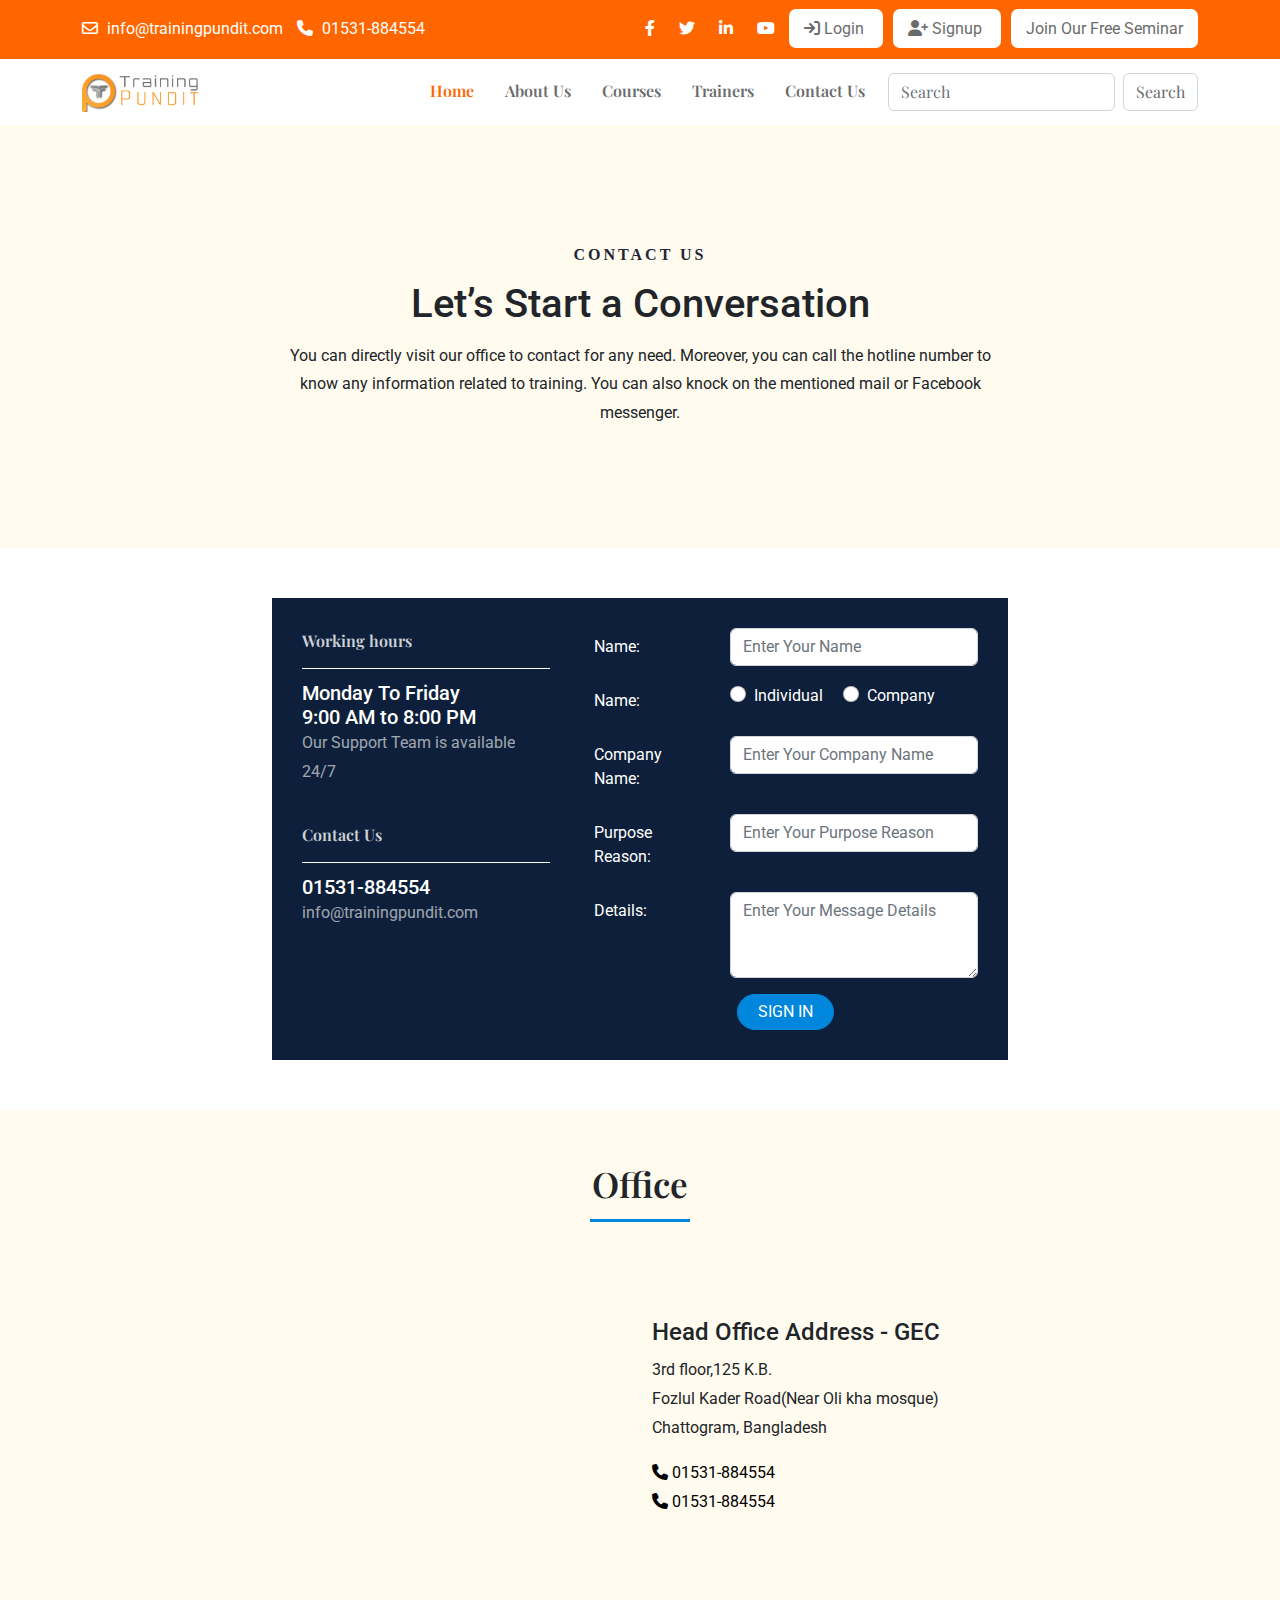
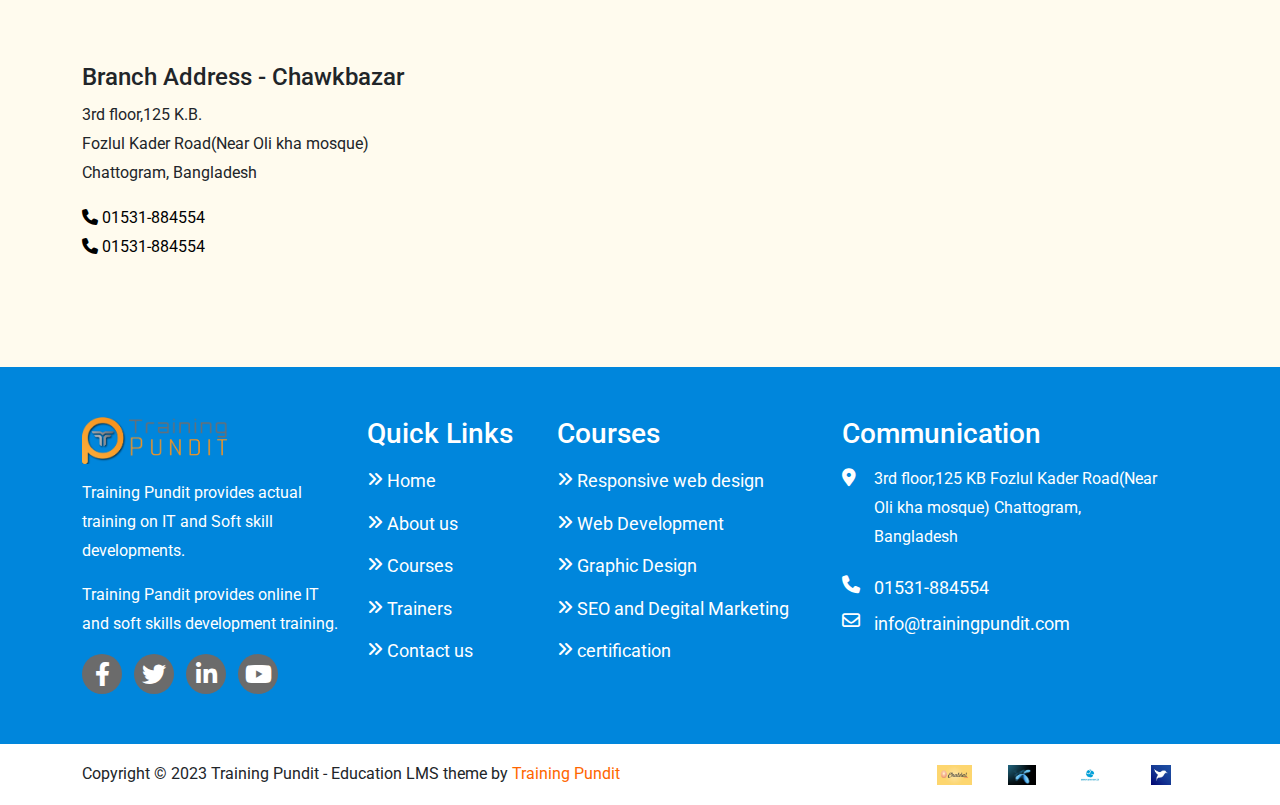
<file: contact.html>
<!DOCTYPE html>
<html lang="en">
  <head>
    <meta charset="UTF-8" />
    <meta http-equiv="X-UA-Compatible" content="IE=edge" />
    <meta name="viewport" content="width=device-width, initial-scale=1.0" />
    <title>Training Pundit IT Learning Institute</title>

    <meta name="keywords" content="" />
    <meta name="description" content="" />
    <meta name="author" content="" />
    <!-- ===== fevicon ===== -->
    <link rel="icon" href="./assets/image/favicon.ico" type="image/gif" />
    <!-- ===== swiperjs css link ===== -->
    <link
      rel="stylesheet"
      href="https://cdn.jsdelivr.net/npm/swiper@9/swiper-bundle.min.css"
    />
    <!-- ===== style css link ===== -->
    <link rel="stylesheet" href="./assets/css/style.css" />
    <!-- ===== responsive css link ===== -->
    <link rel="stylesheet" href="./assets/css/responsive.css" />
  </head>
  <body>
    <!-- ===== header_part start ===== -->
    <header id="header_part">
      <div class="container">
        <div class="row">
          <div class="col-md-4">
            <div class="header_left">
              <span>
                <a href="mailto:sazibbanik8770@gmail.com"
                  ><i class="fa-regular fa-envelope"></i>
                  info@trainingpundit.com</a
                >
              </span>
              <span
                ><a href="tel:01851650423"
                  ><i class="fa-solid fa-phone"></i> 01531-884554</a
                ></span
              >
            </div>
          </div>
          <div class="col-md-8">
            <div class="header_right float-end">
              <ul class="social-link">
                <li>
                  <a href="#"><i class="fa-brands fa-facebook-f"></i></a>
                </li>
                <li>
                  <a href="#"><i class="fa-brands fa-twitter"></i></a>
                </li>
                <li>
                  <a href="#"><i class="fa-brands fa-linkedin-in"></i></a>
                </li>
                <li>
                  <a href="#"><i class="fa-brands fa-youtube"></i></a>
                </li>
                <li class="header-btn">
                  <a href="#"
                    ><i class="fa-solid fa-arrow-right-to-bracket"></i> Login</a
                  >
                </li>
                <li class="header-btn">
                  <a href="#"><i class="fa-solid fa-user-plus"></i> Signup</a>
                </li>
                <li class="header-btn text-capitalize d-none d-lg-inline">
                  <a href="#">Join our free seminar</a>
                </li>
              </ul>
            </div>
          </div>
        </div>
      </div>
    </header>
    <!-- ===== header_part end ===== -->
    <!-- ===== navbar-part start ===== -->
    <nav class="navbar navbar-expand-lg">
      <div class="container">
        <a class="navbar-brand" href="#">
          <img src="assets/image/logo.png" alt="logo-image" class="logo" />
        </a>
        <button
          class="navbar-toggler"
          type="button"
          data-bs-toggle="collapse"
          data-bs-target="#navbarSupportedContent"
          aria-controls="navbarSupportedContent"
          aria-expanded="false"
          aria-label="Toggle navigation"
        >
          <span class="navbar-toggler-icon"></span>
        </button>
        <div class="collapse navbar-collapse" id="navbarSupportedContent">
          <ul class="navbar-nav ms-auto mb-2 mb-lg-0">
            <li class="nav-item">
              <a class="nav-link active" aria-current="page" href="index.html"
                >Home</a
              >
            </li>
            <li class="nav-item">
              <a class="nav-link" href="#">About Us</a>
            </li>
            <li class="nav-item">
              <a class="nav-link" href="courses.html">Courses</a>
            </li>
            <li class="nav-item">
              <a class="nav-link" href="trainer.html">Trainers</a>
            </li>
            <li class="nav-item">
              <a class="nav-link" href="contact.html">Contact Us</a>
            </li>
          </ul>
          <form class="d-flex" role="search">
            <input
              class="form-control me-2"
              type="search"
              placeholder="Search"
              aria-label="Search"
            />
            <button class="btn" type="submit">Search</button>
          </form>
        </div>
      </div>
    </nav>
    <!-- ===== navbar-part end ===== -->
    <!-- ===== contact_part start ====== -->
    <section id="contact_part" class="section-bgColor">
      <div class="container">
        <div class="row">
          <div class="col-lg-8 offset-lg-2">
            <div class="contact_content">
              <p class="top_head">Contact us</p>
              <h1>Let’s Start a Conversation</h1>
              <p>
                You can directly visit our office to contact for any need.
                Moreover, you can call the hotline number to know any
                information related to training. You can also knock on the
                mentioned mail or Facebook messenger.
              </p>
            </div>
          </div>
        </div>
      </div>
    </section>
    <!-- ===== contact_part end ====== -->
    <!-- ===== contact-form-part start ====== -->
    <section id="contact-form-part" class="layout_padding">
      <div class="container">
        <div class="row">
          <div class="col-md-8 offset-md-2">
            <div class="working-form-part">
              <div class="row">
                <div class="col-md-5">
                  <div class="working_hours_part">
                    <span class="contact_details_heading">Working hours</span>
                    <h5>Monday To Friday</h5>
                    <h5>9:00 AM to 8:00 PM</h5>
                    <p>Our Support Team is available 24/7</p>
                  </div>
                  <div class="contact_us_part working_hours_part">
                    <span class="contact_details_heading">Contact Us</span>
                    <h5>01531-884554</h5>
                    <p>info@trainingpundit.com</p>
                  </div>
                </div>
                <div class="col-md-7">
                  <form action="#" method="get">
                    <div class="row mb-3">
                      <label for="colFormLabel" class="col-sm-4 col-form-label"
                        >Name:</label
                      >
                      <div class="col-sm-8">
                        <input
                          type="text"
                          class="form-control"
                          id="colFormLabel"
                          placeholder="Enter Your Name"
                        />
                      </div>
                    </div>
                    <div class="row mb-3">
                      <label for="colFormLabel" class="col-sm-4 col-form-label"
                        >Name:</label
                      >
                      <div class="col-sm-8">
                        <div class="form-check form-check-inline">
                          <input
                            class="form-check-input"
                            type="radio"
                            name="inlineRadioOptions"
                            id="inlineRadio1"
                            value="option1"
                          />
                          <label class="form-check-label" for="inlineRadio1"
                            >Individual</label
                          >
                        </div>
                        <div class="form-check form-check-inline">
                          <input
                            class="form-check-input"
                            type="radio"
                            name="inlineRadioOptions"
                            id="inlineRadio2"
                            value="option2"
                          />
                          <label class="form-check-label" for="inlineRadio2"
                            >Company</label
                          >
                        </div>
                      </div>
                    </div>
                    <div class="row mb-3">
                      <label for="colFormLabel" class="col-sm-4 col-form-label"
                        >Company Name:</label
                      >
                      <div class="col-sm-8">
                        <input
                          type="text"
                          class="form-control"
                          id="colFormLabel"
                          placeholder="Enter Your Company Name"
                        />
                      </div>
                    </div>
                    <div class="row mb-3">
                      <label for="colFormLabel" class="col-sm-4 col-form-label"
                        >Purpose Reason:</label
                      >
                      <div class="col-sm-8">
                        <input
                          type="text"
                          class="form-control"
                          id="colFormLabel"
                          placeholder="Enter Your Purpose Reason"
                        />
                      </div>
                    </div>
                    <div class="row mb-3">
                      <label for="colFormLabel" class="col-sm-4 col-form-label"
                        >Details:</label
                      >
                      <div class="col-sm-8">
                        <textarea
                          class="form-control"
                          id="colFormLabel"
                          rows="3"
                          placeholder="Enter Your Message Details"
                        ></textarea>
                      </div>
                    </div>

                    <div class="col-12 text-center">
                      <button type="submit" class="btn theme-btn">
                        Sign in
                      </button>
                    </div>
                  </form>
                </div>
              </div>
            </div>
          </div>
        </div>
      </div>
    </section>
    <!-- ===== contact-form-part end ====== -->
    <!-- ===== office-address_part start ===== -->
    <section id="office-address" class="layout_padding section-bgColor">
      <div class="container">
        <div class="row">
          <div class="col-md-8 offset-md-2 text-center">
            <h2 class="section-heading">Office</h2>
          </div>
        </div>
        <div class="row address d-flex align-items-center">
          <div class="col-md-6">
            <iframe
              src="https://www.google.com/maps/embed?pb=!1m14!1m12!1m3!1d3689.5599159679705!2d91.84086067603064!3d22.370240040355338!2m3!1f0!2f0!3f0!3m2!1i1024!2i768!4f13.1!5e0!3m2!1sbn!2sbd!4v1683626609552!5m2!1sbn!2sbd"
              width="100%"
              height="300"
              style="border: 0"
              allowfullscreen=""
              loading="lazy"
              referrerpolicy="no-referrer-when-downgrade"
            ></iframe>
          </div>
          <div class="col-md-6">
            <h4>Head Office Address - GEC</h4>
            <address>
              3rd floor,125 K.B. <br />
              Fozlul Kader Road(Near Oli kha mosque) <br />
              Chattogram, Bangladesh
            </address>
            <ul>
              <li>
                <a href="tel:01851650423"
                  ><i class="fa-solid fa-phone"></i> 01531-884554</a
                >
              </li>
              <li>
                <a href="tel:01851650423"
                  ><i class="fa-solid fa-phone"></i> 01531-884554</a
                >
              </li>
            </ul>
          </div>
        </div>
        <div class="row address d-flex align-items-center">
          <div class="col-md-6 order-1">
            <h4>Branch Address - Chawkbazar</h4>
            <address>
              3rd floor,125 K.B. <br />
              Fozlul Kader Road(Near Oli kha mosque) <br />
              Chattogram, Bangladesh
            </address>
            <ul>
              <li>
                <a href="tel:01851650423"
                  ><i class="fa-solid fa-phone"></i> 01531-884554</a
                >
              </li>
              <li>
                <a href="tel:01851650423"
                  ><i class="fa-solid fa-phone"></i> 01531-884554</a
                >
              </li>
            </ul>
          </div>
          <div class="col-md-6 order-2">
            <iframe
              src="https://www.google.com/maps/embed?pb=!1m14!1m12!1m3!1d3689.5599159679705!2d91.84086067603064!3d22.370240040355338!2m3!1f0!2f0!3f0!3m2!1i1024!2i768!4f13.1!5e0!3m2!1sbn!2sbd!4v1683626609552!5m2!1sbn!2sbd"
              width="100%"
              height="300"
              style="border: 0"
              allowfullscreen=""
              loading="lazy"
              referrerpolicy="no-referrer-when-downgrade"
            ></iframe>
          </div>
        </div>
      </div>
    </section>
    <!-- ===== office-address_part end ===== -->
    <!-- ===== footer_part start ===== -->
    <footer id="footer_part" class="layout_padding">
      <div class="container">
        <div class="row">
          <div class="col-12 col-sm-6 col-md-3">
            <div class="footer-logo">
              <a href="#"
                ><img
                  src="assets/image/logo.png"
                  alt="footer-logo"
                  class="img-fluid"
              /></a>
              <p>
                Training Pundit provides actual training on IT and Soft skill
                developments.
              </p>

              <p>
                Training Pandit provides online IT and soft skills development
                training.
              </p>
              <ul class="social-link">
                <li>
                  <a href="#"><i class="fa-brands fa-facebook-f"></i></a>
                </li>
                <li class="ms-2">
                  <a href="#"><i class="fa-brands fa-twitter"></i></a>
                </li>
                <li class="ms-2">
                  <a href="#"><i class="fa-brands fa-linkedin-in"></i></a>
                </li>
                <li class="ms-2">
                  <a href="#"><i class="fa-brands fa-youtube"></i></a>
                </li>
              </ul>
            </div>
          </div>
          <div class="col-6 col-sm-6 col-md-2">
            <div class="footer-links">
              <h4>Quick Links</h4>
              <ul>
                <li><a href="index.html">Home</a></li>
                <li><a href="#">About us</a></li>
                <li><a href="#">Courses</a></li>
                <li><a href="#">Trainers</a></li>
                <li><a href="contact.html">Contact us</a></li>
              </ul>
            </div>
          </div>
          <div class="col-6 col-sm-6 col-md-3">
            <div class="footer-links">
              <h4>Courses</h4>
              <ul>
                <li><a href="#">Responsive web design</a></li>
                <li><a href="#">Web Development</a></li>
                <li><a href="#">Graphic Design</a></li>
                <li><a href="#">SEO and Degital Marketing</a></li>
                <li><a href="#">certification</a></li>
              </ul>
            </div>
          </div>
          <div class="col-12 col-sm-6 col-md-4">
            <div class="address-part">
              <h4>Communication</h4>
              <div class="row">
                <div class="col-1">
                  <i class="fa-solid fa-location-dot"></i>
                </div>
                <div class="col-10">
                  <address>
                    3rd floor,125 KB Fozlul Kader Road(Near Oli kha mosque)
                    Chattogram, Bangladesh
                  </address>
                </div>
              </div>
              <div class="row mt-1">
                <div class="col-1">
                  <i class="fa-solid fa-phone"></i>
                </div>
                <div class="col-10">
                  <p><a href="tel:01851650423">01531-884554</a></p>
                </div>
              </div>
              <div class="row mt-1">
                <div class="col-1">
                  <i class="fa-regular fa-envelope"></i>
                </div>
                <div class="col-10">
                  <p>
                    <a href="mailto:sazibbanik8770@gmail.com"
                      >info@trainingpundit.com</a
                    >
                  </p>
                </div>
              </div>
            </div>
          </div>
        </div>
      </div>
    </footer>
    <!-- ===== footer_part end ===== -->
    <!-- ===== copyright-part start ===== -->
    <div id="copyright-part" class="py-3">
      <div class="container">
        <div class="row">
          <div class="col-md-8">
            <p>
              Copyright © 2023 Training Pundit - Education LMS theme by
              <a href="#">Training Pundit</a>
            </p>
          </div>
          <div class="col-md-3 offset-md-1">
            <div class="partners row">
              <div class="col">
                <img
                  src="assets/image/partner.jpg"
                  alt="partner-img"
                  class="img-fluid"
                />
              </div>
              <div class="col">
                <img
                  src="assets/image/partner1.jpg"
                  alt="partner-img"
                  class="img-fluid"
                />
              </div>
              <div class="col">
                <img
                  src="assets/image/partner2.jpg"
                  alt="partner-img"
                  class="img-fluid"
                />
              </div>
              <div class="col">
                <img
                  src="assets/image/partner3.jpg"
                  alt="partner-img"
                  class="img-fluid"
                />
              </div>
            </div>
          </div>
        </div>
      </div>
    </div>
    <!-- ===== copyright-part end ===== -->
    <!-- ===== jquery link ===== -->
    <script src="./assets/js/jquery.min.js"></script>
    <script src="http://ajax.googleapis.com/ajax/libs/jquery/1.10.2/jquery.min.js"></script>
    <!-- ===== bootstrap js link ===== -->
    <script src="./assets/js/bootstrap.bundle.min.js"></script>
    <!-- ===== partical js link ===== -->
    <script src="./assets/js/particles.js"></script>
    <script src="./assets/js/app.js"></script>
    <!-- ===== counter js link ===== -->
    <script src="./assets/js/waypoints.min.js"></script>
    <script src="./assets/js/jquery.counterup.min.js"></script>
    <!-- ===== venobox js link ===== -->
    <script src="./assets/js/venobox.min.js"></script>
    <!-- ===== owl carousel js link ===== -->
    <script src="./assets/js/owl.carousel.min.js"></script>
    <!-- ===== swiper js link ===== -->
    <script src="https://cdn.jsdelivr.net/npm/swiper@9/swiper-bundle.min.js"></script>
    <!-- ===== script js link ===== -->
    <script src="./assets/js/script.js"></script>
  </body>
</html>
<!-- ===== _part start ===== -->
<!-- ===== _part end ===== -->
</file>
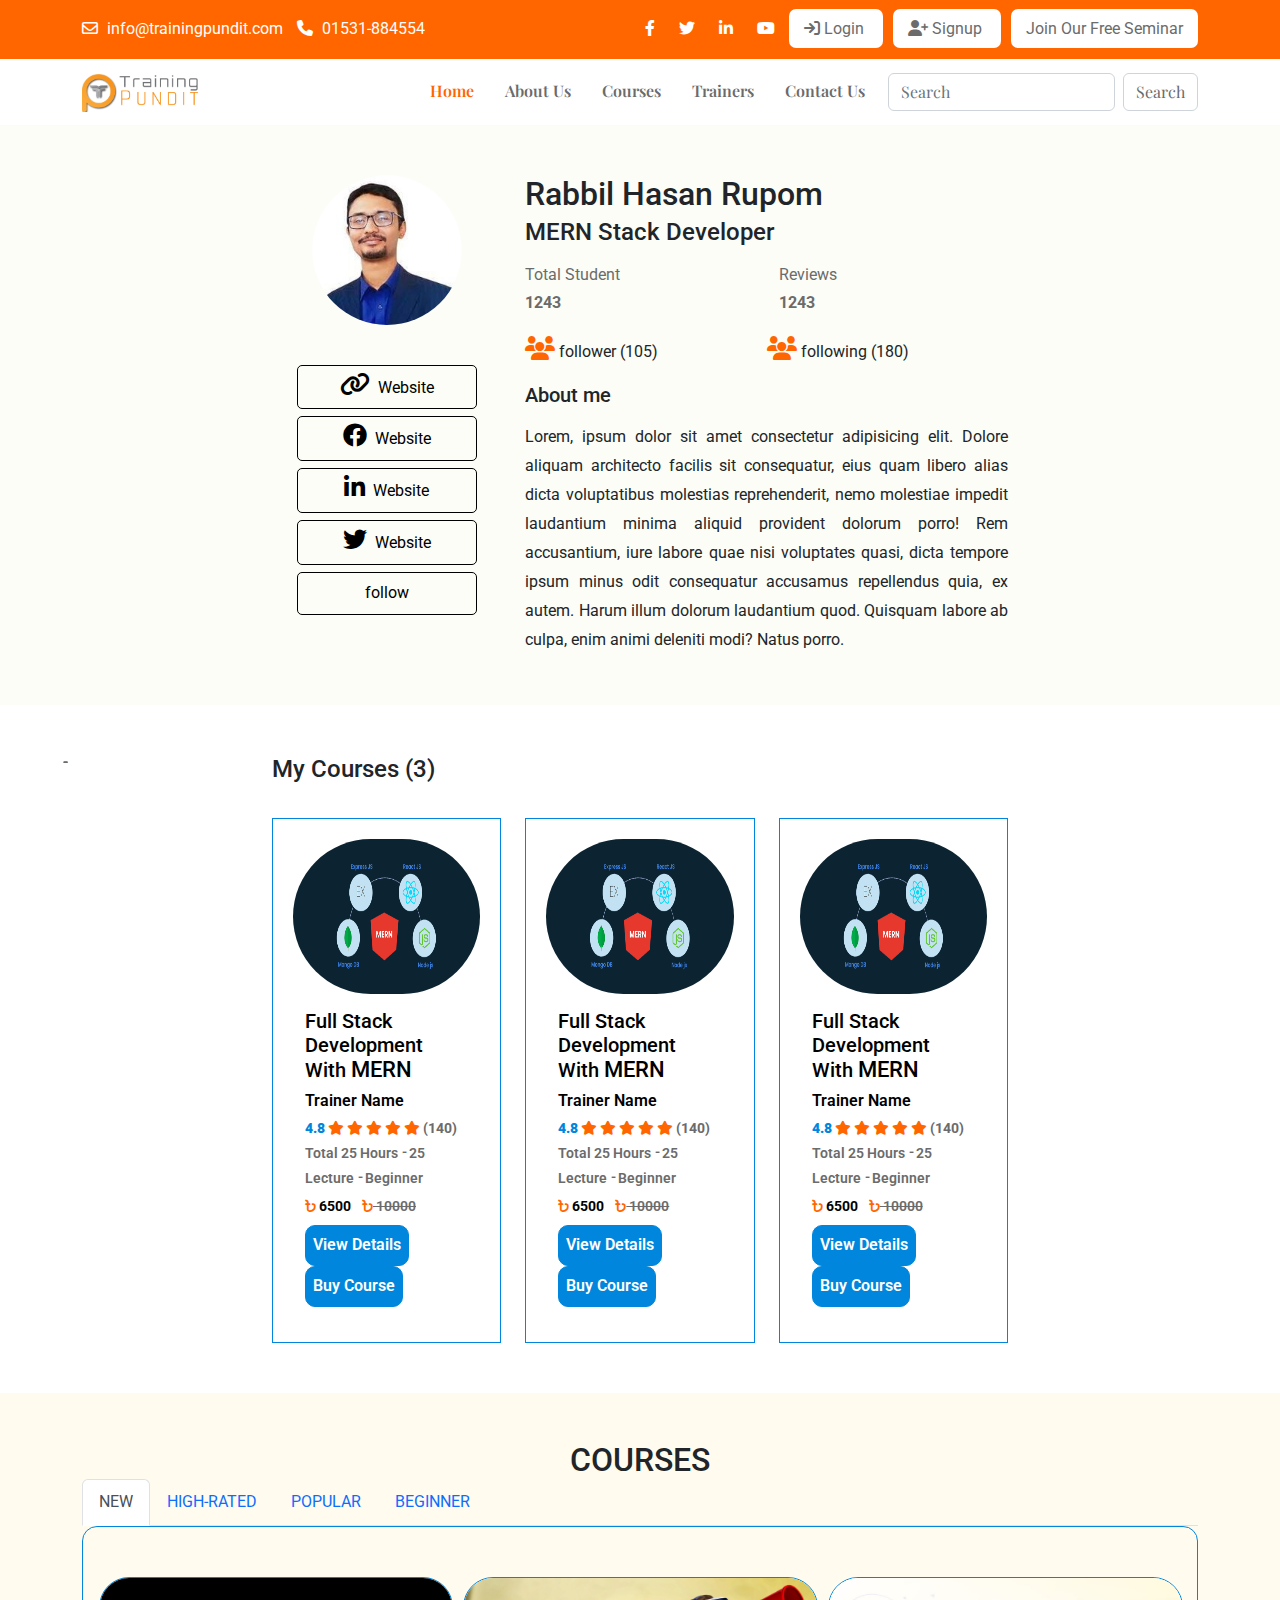
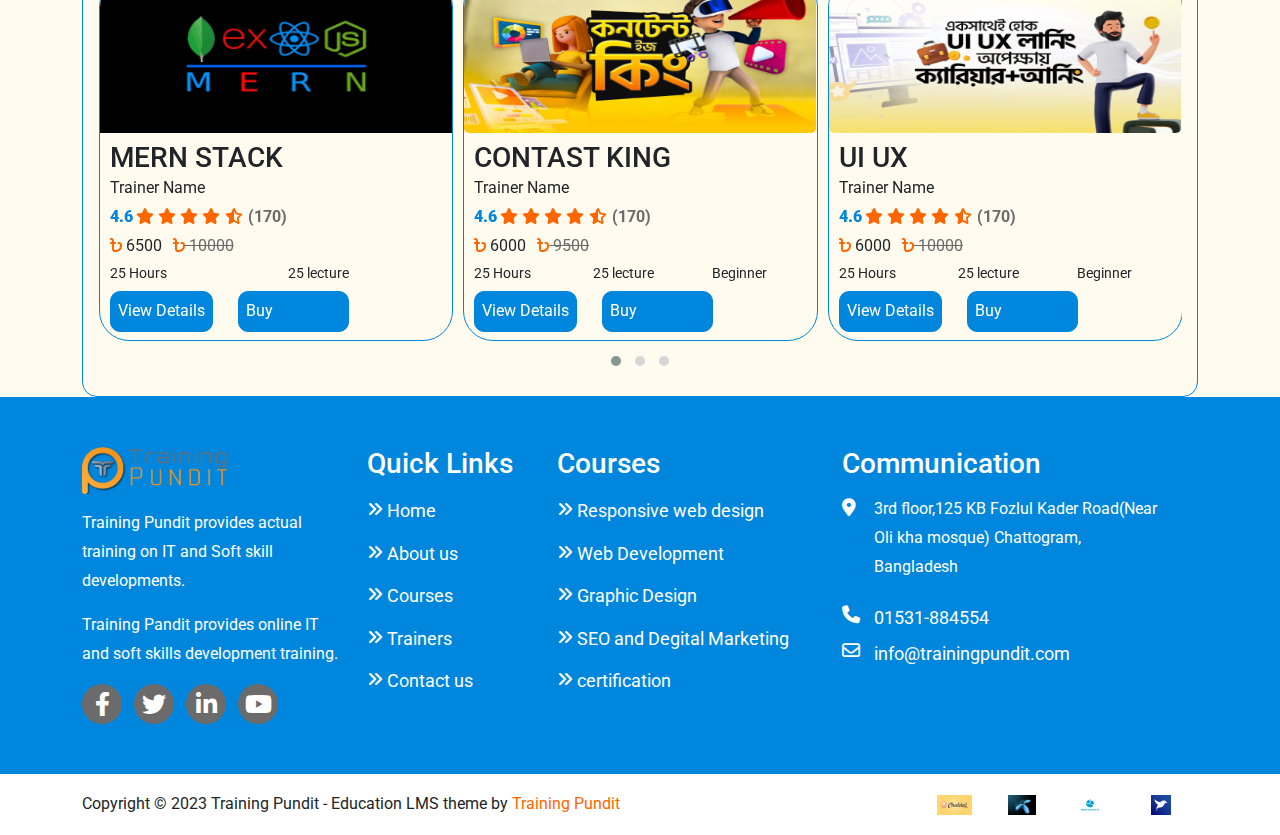
<file: trainer-details.html>
<!DOCTYPE html>
<html lang="en">
  <head>
    <meta charset="UTF-8" />
    <meta http-equiv="X-UA-Compatible" content="IE=edge" />
    <meta name="viewport" content="width=device-width, initial-scale=1.0" />
    <title>Training Pundit IT Learning Institute</title>
    <meta name="keywords" content="" />
    <meta name="description" content="" />
    <meta name="author" content="" />
    <!-- ===== fevicon ===== -->
    <link rel="icon" href="./assets/image/favicon.ico" type="image/gif" />
    <!-- ===== swiperjs css link ===== -->
    <link
      rel="stylesheet"
      href="https://cdn.jsdelivr.net/npm/swiper@9/swiper-bundle.min.css"
    />
    <!-- ===== style css link ===== -->
    <link rel="stylesheet" href="./assets/css/style.css" />
    <!-- ===== responsive css link ===== -->
    <link rel="stylesheet" href="./assets/css/responsive.css" />
  </head>
  <body>
    <!-- ===== header_part start ===== -->
    <header id="header_part">
      <div class="container">
        <div class="row">
          <div class="col-md-4">
            <div class="header_left">
              <span>
                <a href="mailto:sazibbanik8770@gmail.com"
                  ><i class="fa-regular fa-envelope"></i>
                  info@trainingpundit.com</a
                >
              </span>
              <span
                ><a href="tel:01851650423"
                  ><i class="fa-solid fa-phone"></i> 01531-884554</a
                ></span
              >
            </div>
          </div>
          <div class="col-md-8">
            <div class="header_right float-end">
              <ul class="social-link">
                <li>
                  <a href="#"><i class="fa-brands fa-facebook-f"></i></a>
                </li>
                <li>
                  <a href="#"><i class="fa-brands fa-twitter"></i></a>
                </li>
                <li>
                  <a href="#"><i class="fa-brands fa-linkedin-in"></i></a>
                </li>
                <li>
                  <a href="#"><i class="fa-brands fa-youtube"></i></a>
                </li>
                <li class="header-btn">
                  <a href="#"
                    ><i class="fa-solid fa-arrow-right-to-bracket"></i> Login</a
                  >
                </li>
                <li class="header-btn">
                  <a href="#"><i class="fa-solid fa-user-plus"></i> Signup</a>
                </li>
                <li class="header-btn text-capitalize d-none d-lg-inline">
                  <a href="#">Join our free seminar</a>
                </li>
              </ul>
            </div>
          </div>
        </div>
      </div>
    </header>
    <!-- ===== header_part end ===== -->
    <!-- ===== navbar-part start ===== -->
    <nav class="navbar navbar-expand-lg">
      <div class="container">
        <a class="navbar-brand" href="#">
          <img src="assets/image/logo.png" alt="logo-image" class="logo" />
        </a>
        <button
          class="navbar-toggler"
          type="button"
          data-bs-toggle="collapse"
          data-bs-target="#navbarSupportedContent"
          aria-controls="navbarSupportedContent"
          aria-expanded="false"
          aria-label="Toggle navigation"
        >
          <span class="navbar-toggler-icon"></span>
        </button>
        <div class="collapse navbar-collapse" id="navbarSupportedContent">
          <ul class="navbar-nav ms-auto mb-2 mb-lg-0">
            <li class="nav-item">
              <a class="nav-link active" aria-current="page" href="index.html"
                >Home</a
              >
            </li>
            <li class="nav-item">
              <a class="nav-link" href="#">About Us</a>
            </li>
            <li class="nav-item">
              <a class="nav-link" href="courses.html">Courses</a>
            </li>
            <li class="nav-item">
              <a class="nav-link" href="trainer.html">Trainers</a>
            </li>
            <li class="nav-item">
              <a class="nav-link" href="contact.html">Contact Us</a>
            </li>
          </ul>
          <form class="d-flex" role="search">
            <input
              class="form-control me-2"
              type="search"
              placeholder="Search"
              aria-label="Search"
            />
            <button class="btn" type="submit">Search</button>
          </form>
        </div>
      </div>
    </nav>
    <!-- ===== navbar-part end ===== -->

    <!-- ===== instructor-details-part start ===== -->
    <section class="layout_padding" id="profile-part-hero">
      <div class="container">
        <div class="row">
          <div class="col-md-8 offset-md-2">
            <div class="row">
              <div class="col-md-4 text-center">
                <div class="instructor-image text-center">
                  <img
                    class="img-fluid"
                    src="assets/image/rabbil.jpg"
                    alt="img"
                  />
                </div>
                <div class="follow">
                  <div class="link">
                    <ul id="link">
                      <li>
                        <a href="#"
                          ><i class="pe-2 fa-solid fa-link"></i>Website</a
                        >
                      </li>
                      <li>
                        <a href="#"
                          ><i class="pe-2 fa-brands fa-facebook"></i>Website</a
                        >
                      </li>
                      <li>
                        <a href="#"
                          ><i class="pe-2 fa-brands fa-linkedin-in"></i
                          >Website</a
                        >
                      </li>
                      <li>
                        <a href="#"
                          ><i class="pe-2 fa-brands fa-twitter"></i>Website</a
                        >
                      </li>
                      <li>
                        <a href="#" class="">follow</a>
                      </li>
                    </ul>
                  </div>
                </div>
              </div>
              <div class="col-md-8">
                <div class="row">
                  <h2>Rabbil Hasan Rupom</h2>
                  <h4>MERN Stack Developer</h4>
                  <div class="col-6 col-sm-6 col-md-6 student">
                    <p>Total Student</p>
                    <span>1243</span>
                  </div>
                  <div class="col-6 col-sm-6 col-md-6 student">
                    <p>Reviews</p>
                    <span>1243</span>
                  </div>
                  <div class="row mt-2">
                    <div class="col-6 col-sm-6 col-md-6">
                      <i class="fa-solid fa-users"></i>
                      <span> follower</span>
                      <span class="following">(105)</span>
                    </div>
                    <div class="col-6 col-sm-6 col-md-6">
                      <i class="fa-solid fa-users"></i>
                      <span> following</span>
                      <span class="following">(180)</span>
                    </div>
                  </div>
                  <h5 class="my-3">About me</h5>
                  <div class="col-md-12 text-align-justify">
                    <p>
                      Lorem, ipsum dolor sit amet consectetur adipisicing elit.
                      Dolore aliquam architecto facilis sit consequatur, eius
                      quam libero alias dicta voluptatibus molestias
                      reprehenderit, nemo molestiae impedit laudantium minima
                      aliquid provident dolorum porro! Rem accusantium, iure
                      labore quae nisi voluptates quasi, dicta tempore ipsum
                      minus odit consequatur accusamus repellendus quia, ex
                      autem. Harum illum dolorum laudantium quod. Quisquam
                      labore ab culpa, enim animi deleniti modi? Natus porro.
                    </p>
                  </div>
                </div>
              </div>
            </div>
          </div>
        </div>
      </div>
    </section>
    <!-- ===== instructor-details-part end ===== -->

    <!-- ===== featured start ===== -->
    <section class="featured layout_padding">
      <div class="container">
        <div class="row">
          <div class="col-md-8 offset-md-2">
            <div class="row">
              <div class="col-12">
                <h4>My Courses (3)</h4>
              </div>
            </div>
            <div class="row">
              <div class="col-md-4">
                <div class="single-course">
                  <div class="course-img">
                    <img
                      src="assets/image/mern.jpg"
                      alt="mern-pic"
                      class="img-fluid"
                    />
                  </div>
                  <div class="course-details">
                    <h3>
                      full stack development with
                      <span class="text-uppercase">MERN</span>
                    </h3>
                    <p>Trainer Name</p>
                    <div class="rateing">
                      <span class="rate">4.8</span>
                      <span class="rateing-star">
                        <i class="fa-solid fa-star"></i>
                        <i class="fa-solid fa-star"></i>
                        <i class="fa-solid fa-star"></i>
                        <i class="fa-solid fa-star"></i>
                        <i class="fa-solid fa-star"></i>
                      </span>
                      <span class="total-review">(140)</span>
                    </div>
                    <div class="course-duration">
                      <span>Total 25 Hours</span>
                      <span class="dot">25 lecture</span>
                      <span class="dot">Beginner</span>
                    </div>
                    <div>
                      <span class="current-price"
                        ><i class="fa-solid fa-bangladeshi-taka-sign"></i>
                        6500</span
                      >
                      <span class="offer"
                        ><i class="fa-solid fa-bangladeshi-taka-sign"></i>
                        10000</span
                      >
                    </div>
                    <div class="course-btn-group">
                      <a href="#" class="course-btn">view details</a>
                      <a href="#" class="course-btn">buy course</a>
                    </div>
                  </div>
                </div>
              </div>
              <div class="col-md-4">
                <div class="single-course">
                  <div class="course-img">
                    <img
                      src="assets/image/mern.jpg"
                      alt="mern-pic"
                      class="img-fluid"
                    />
                  </div>
                  <div class="course-details">
                    <h3>
                      full stack development with
                      <span class="text-uppercase">MERN</span>
                    </h3>
                    <p>Trainer Name</p>
                    <div class="rateing">
                      <span class="rate">4.8</span>
                      <span class="rateing-star">
                        <i class="fa-solid fa-star"></i>
                        <i class="fa-solid fa-star"></i>
                        <i class="fa-solid fa-star"></i>
                        <i class="fa-solid fa-star"></i>
                        <i class="fa-solid fa-star"></i>
                      </span>
                      <span class="total-review">(140)</span>
                    </div>
                    <div class="course-duration">
                      <span>Total 25 Hours</span>
                      <span class="dot">25 lecture</span>
                      <span class="dot">Beginner</span>
                    </div>
                    <div>
                      <span class="current-price"
                        ><i class="fa-solid fa-bangladeshi-taka-sign"></i>
                        6500</span
                      >
                      <span class="offer"
                        ><i class="fa-solid fa-bangladeshi-taka-sign"></i>
                        10000</span
                      >
                    </div>
                    <div class="course-btn-group">
                      <a href="#" class="course-btn">view details</a>
                      <a href="#" class="course-btn">buy course</a>
                    </div>
                  </div>
                </div>
              </div>
              <div class="col-md-4">
                <div class="single-course">
                  <div class="course-img">
                    <img
                      src="assets/image/mern.jpg"
                      alt="mern-pic"
                      class="img-fluid"
                    />
                  </div>
                  <div class="course-details">
                    <h3>
                      full stack development with
                      <span class="text-uppercase">MERN</span>
                    </h3>
                    <p>Trainer Name</p>
                    <div class="rateing">
                      <span class="rate">4.8</span>
                      <span class="rateing-star">
                        <i class="fa-solid fa-star"></i>
                        <i class="fa-solid fa-star"></i>
                        <i class="fa-solid fa-star"></i>
                        <i class="fa-solid fa-star"></i>
                        <i class="fa-solid fa-star"></i>
                      </span>
                      <span class="total-review">(140)</span>
                    </div>
                    <div class="course-duration">
                      <span>Total 25 Hours</span>
                      <span class="dot">25 lecture</span>
                      <span class="dot">Beginner</span>
                    </div>
                    <div>
                      <span class="current-price"
                        ><i class="fa-solid fa-bangladeshi-taka-sign"></i>
                        6500</span
                      >
                      <span class="offer"
                        ><i class="fa-solid fa-bangladeshi-taka-sign"></i>
                        10000</span
                      >
                    </div>
                    <div class="course-btn-group">
                      <a href="#" class="course-btn">view details</a>
                      <a href="#" class="course-btn">buy course</a>
                    </div>
                  </div>
                </div>
              </div>
            </div>
          </div>
        </div>
      </div>
    </section>
    <!-- ===== featured end ===== -->

    <!-- ===== Our-all-course-part-start ===== -->
    <section class="courses" class="layout_padding">
      <div class="container">
        <div class="text-center pt-5">
          <h2>COURSES</h2>
        </div>

        <nav>
          <div class="nav nav-tabs" id="nav-tab" role="tablist">
            <button
              class="nav-link active"
              id="nav-home-tab"
              data-bs-toggle="tab"
              data-bs-target="#nav-home"
              type="button"
              role="tab"
              aria-controls="nav-home"
              aria-selected="true"
            >
              NEW
            </button>
            <button
              class="nav-link"
              id="nav-profile-tab"
              data-bs-toggle="tab"
              data-bs-target="#nav-profile"
              type="button"
              role="tab"
              aria-controls="nav-profile"
              aria-selected="false"
            >
              HIGH-RATED
            </button>
            <button
              class="nav-link"
              id="nav-home-tab"
              data-bs-toggle="tab"
              data-bs-target="#nav-home"
              type="button"
              role="tab"
              aria-controls="nav-home"
              aria-selected="true"
            >
              POPULAR
            </button>
            <button
              class="nav-link"
              id="nav-profile-tab"
              data-bs-toggle="tab"
              data-bs-target="#nav-profile"
              type="button"
              role="tab"
              aria-controls="nav-profile"
              aria-selected="true"
            >
              BEGINNER
            </button>
          </div>
        </nav>
        <div class="nab-tab">
          <div class="tab-content" id="nav-tabContent">
            <div
              class="tab-pane fade show active"
              id="nav-home"
              role="tabpanel"
              aria-labelledby="nav-home-tab"
              tabindex="0"
            >
              <div class="owl-carousel owl-theme courses-carousel">
                <div class="item">
                  <div class="single-course">
                    <div class="course-img">
                      <img
                        src="assets/image/pic1.png"
                        alt="mern-pic"
                        class="img-fluid"
                      />
                    </div>
                    <div class="course-details">
                      <h3>MERN STACK</h3>
                      <p>Trainer Name</p>
                      <div class="rateing">
                        <span class="rate">4.6</span>
                        <span class="rateing-star">
                          <i class="fa-solid fa-star"></i>
                          <i class="fa-solid fa-star"></i>
                          <i class="fa-solid fa-star"></i>
                          <i class="fa-solid fa-star"></i>
                          <i class="fa-solid fa-star-half-stroke"></i>
                        </span>
                        <span class="total-review">(170)</span>
                      </div>
                      <span
                        ><i class="fa-solid fa-bangladeshi-taka-sign"></i>
                        6500</span
                      >
                      <span class="offer"
                        ><i class="fa-solid fa-bangladeshi-taka-sign"></i>
                        10000</span
                      >
                      <div class="row">
                        <div class="col">25 Hours</div>
                        <div class="col">25 lecture</div>
                      </div>

                      <div class="course-btn-group">
                        <a class="course-btn" href="#" role="button"
                          >view details</a
                        >
                        <a
                          href="courses-details.html"
                          class="course-btn ms-3 col-4"
                          role="button"
                          >buy</a
                        >
                      </div>
                    </div>
                  </div>
                </div>
                <div class="item">
                  <div class="single-course">
                    <div class="course-img">
                      <img
                        src="assets/image/pic2.png"
                        alt="mern-pic"
                        class="img-fluid"
                      />
                    </div>
                    <div class="course-details">
                      <h3>CONTAST KING</h3>
                      <p>Trainer Name</p>
                      <div class="rateing">
                        <span class="rate">4.6</span>
                        <span class="rateing-star">
                          <i class="fa-solid fa-star"></i>
                          <i class="fa-solid fa-star"></i>
                          <i class="fa-solid fa-star"></i>
                          <i class="fa-solid fa-star"></i>
                          <i class="fa-solid fa-star-half-stroke"></i>
                        </span>
                        <span class="total-review">(170)</span>
                      </div>
                      <span
                        ><i class="fa-solid fa-bangladeshi-taka-sign"></i>
                        6000</span
                      >
                      <span class="offer"
                        ><i class="fa-solid fa-bangladeshi-taka-sign"></i>
                        9500</span
                      >
                      <div class="row">
                        <div class="col">25 Hours</div>
                        <div class="col">25 lecture</div>
                        <div class="col">Beginner</div>
                      </div>
                      <div class="course-btn-group">
                        <a href="courses-details.html" class="course-btn"
                          >view details</a
                        >
                        <a href="#" class="course-btn ms-3 col-4">buy</a>
                      </div>
                    </div>
                  </div>
                </div>
                <div class="item">
                  <div class="single-course">
                    <div class="course-img">
                      <img
                        src="assets/image/pic3.png"
                        alt="mern-pic"
                        class="img-fluid"
                      />
                    </div>
                    <div class="course-details">
                      <h3>UI UX</h3>
                      <p>Trainer Name</p>
                      <div class="rateing">
                        <span class="rate">4.6</span>
                        <span class="rateing-star">
                          <i class="fa-solid fa-star"></i>
                          <i class="fa-solid fa-star"></i>
                          <i class="fa-solid fa-star"></i>
                          <i class="fa-solid fa-star"></i>
                          <i class="fa-solid fa-star-half-stroke"></i>
                        </span>
                        <span class="total-review">(170)</span>
                      </div>
                      <span
                        ><i class="fa-solid fa-bangladeshi-taka-sign"></i>
                        6000</span
                      >
                      <span class="offer"
                        ><i class="fa-solid fa-bangladeshi-taka-sign"></i>
                        10000</span
                      >
                      <div class="row">
                        <div class="col">25 Hours</div>
                        <div class="col">25 lecture</div>
                        <div class="col">Beginner</div>
                      </div>
                      <div class="course-btn-group">
                        <a href="courses-details.html" class="course-btn"
                          >view details</a
                        >
                        <a href="#" class="course-btn ms-3 col-4">buy</a>
                      </div>
                    </div>
                  </div>
                </div>
                <div class="item">
                  <div class="single-course">
                    <div class="course-img">
                      <img
                        src="assets/image/pic4.png"
                        alt="mern-pic"
                        class="img-fluid"
                      />
                    </div>
                    <div class="course-details">
                      <h3>FLUTTER</h3>
                      <p>Trainer Name</p>
                      <div class="rateing">
                        <span class="rate">4.6</span>
                        <span class="rateing-star">
                          <i class="fa-solid fa-star"></i>
                          <i class="fa-solid fa-star"></i>
                          <i class="fa-solid fa-star"></i>
                          <i class="fa-solid fa-star"></i>
                          <i class="fa-solid fa-star-half-stroke"></i>
                        </span>
                        <span class="total-review">(170)</span>
                      </div>
                      <span
                        ><i class="fa-solid fa-bangladeshi-taka-sign"></i>
                        6500</span
                      >
                      <span class="offer"
                        ><i class="fa-solid fa-bangladeshi-taka-sign"></i>
                        10000</span
                      >
                      <div class="row">
                        <div class="col">25 Hours</div>
                        <div class="col">25 lecture</div>
                        <div class="col">Beginner</div>
                      </div>
                      <div class="course-btn-group">
                        <a href="courses-details.html" class="course-btn"
                          >view details</a
                        >
                        <a href="#" class="course-btn ms-3 col-4">buy</a>
                      </div>
                    </div>
                  </div>
                </div>
                <div class="item">
                  <div class="single-course">
                    <div class="course-img">
                      <img
                        src="assets/image/pic5.jpg"
                        alt="mern-pic"
                        class="img-fluid"
                      />
                    </div>
                    <div class="course-details">
                      <h3>WORDPRESS</h3>
                      <p>Trainer Name</p>
                      <div class="rateing">
                        <span class="rate">4.6</span>
                        <span class="rateing-star">
                          <i class="fa-solid fa-star"></i>
                          <i class="fa-solid fa-star"></i>
                          <i class="fa-solid fa-star"></i>
                          <i class="fa-solid fa-star"></i>
                          <i class="fa-solid fa-star-half-stroke"></i>
                        </span>
                        <span class="total-review">(170)</span>
                      </div>
                      <span
                        ><i class="fa-solid fa-bangladeshi-taka-sign"></i>
                        6500</span
                      >
                      <span class="offer"
                        ><i class="fa-solid fa-bangladeshi-taka-sign"></i>
                        10000</span
                      >
                      <div class="row">
                        <div class="col">25 Hours</div>
                        <div class="col">25 lecture</div>
                        <div class="col">Beginner</div>
                      </div>
                      <div class="course-btn-group">
                        <a href="courses-details.html" class="course-btn"
                          >view details</a
                        >
                        <a href="#" class="course-btn ms-3 col-4">buy</a>
                      </div>
                    </div>
                  </div>
                </div>
                <div class="item">
                  <div class="single-course">
                    <div class="course-img">
                      <img
                        src="assets/image/pic6.jpg"
                        alt="mern-pic"
                        class="img-fluid"
                      />
                    </div>
                    <div class="course-details">
                      <h3>GRAPHIC</h3>
                      <p>Trainer Name</p>
                      <div class="rateing">
                        <span class="rate">4.6</span>
                        <span class="rateing-star">
                          <i class="fa-solid fa-star"></i>
                          <i class="fa-solid fa-star"></i>
                          <i class="fa-solid fa-star"></i>
                          <i class="fa-solid fa-star"></i>
                          <i class="fa-solid fa-star-half-stroke"></i>
                        </span>
                        <span class="total-review">(170)</span>
                      </div>
                      <span
                        ><i class="fa-solid fa-bangladeshi-taka-sign"></i>
                        6000</span
                      >
                      <span class="offer"
                        ><i class="fa-solid fa-bangladeshi-taka-sign"></i>
                        9500</span
                      >
                      <div class="row">
                        <div class="col">25 Hours</div>
                        <div class="col">25 lecture</div>
                      </div>
                      <div class="course-btn-group">
                        <a href="courses-details.html" class="course-btn"
                          >view details</a
                        >
                        <a href="#" class="course-btn ms-3 col-4">buy</a>
                      </div>
                    </div>
                  </div>
                </div>
                <div class="item">
                  <div class="single-course">
                    <div class="course-img">
                      <img
                        src="assets/image/pic7.jpg"
                        alt="mern-pic"
                        class="img-fluid"
                      />
                    </div>
                    <div class="course-details">
                      <h3>MICROSOFT</h3>
                      <p>Trainer Name</p>
                      <div class="rateing">
                        <span class="rate">4.6</span>
                        <span class="rateing-star">
                          <i class="fa-solid fa-star"></i>
                          <i class="fa-solid fa-star"></i>
                          <i class="fa-solid fa-star"></i>
                          <i class="fa-solid fa-star"></i>
                          <i class="fa-solid fa-star-half-stroke"></i>
                        </span>
                        <span class="total-review">(170)</span>
                      </div>
                      <span
                        ><i class="fa-solid fa-bangladeshi-taka-sign"></i>
                        6000</span
                      >
                      <span class="offer"
                        ><i class="fa-solid fa-bangladeshi-taka-sign"></i>
                        10000</span
                      >
                      <div class="row">
                        <div class="col">25 Hours</div>
                        <div class="col">25 lecture</div>
                      </div>
                      <div class="course-btn-group">
                        <a href="courses-details.html" class="course-btn"
                          >view details</a
                        >
                        <a href="#" class="course-btn ms-3 col-4">buy</a>
                      </div>
                    </div>
                  </div>
                </div>
              </div>
            </div>
            <div
              class="tab-pane fade py-3"
              id="nav-profile"
              role="tabpanel"
              aria-labelledby="nav-profile-tab"
              tabindex="0"
            >
              <div class="owl-carousel owl-theme courses-carousel">
                <div class="item">
                  <div class="single-course">
                    <div class="course-img">
                      <img
                        src="assets/image/pic9.jpg"
                        alt="mern-pic"
                        class="img-fluid"
                      />
                    </div>
                    <div class="course-details">
                      <h3>MERN STACK</h3>
                      <p>Trainer Name</p>
                      <div class="rateing">
                        <span class="rate">4.6</span>
                        <span class="rateing-star">
                          <i class="fa-solid fa-star"></i>
                          <i class="fa-solid fa-star"></i>
                          <i class="fa-solid fa-star"></i>
                          <i class="fa-solid fa-star"></i>
                          <i class="fa-solid fa-star-half-stroke"></i>
                        </span>
                        <span class="total-review">(170)</span>
                      </div>
                      <span
                        ><i class="fa-solid fa-bangladeshi-taka-sign"></i>
                        6500</span
                      >
                      <span class="offer"
                        ><i class="fa-solid fa-bangladeshi-taka-sign"></i>
                        10000</span
                      >
                      <div class="row">
                        <div class="col">25 Hours</div>
                        <div class="col">25 lecture</div>
                      </div>
                      <div class="course-btn-group">
                        <a href="courses-details.html" class="course-btn"
                          >view details</a
                        >
                        <a href="#" class="course-btn ms-3 col-4">buy</a>
                      </div>
                    </div>
                  </div>
                </div>
                <div class="item">
                  <div class="single-course">
                    <div class="course-img">
                      <img
                        src="assets/image/pic10.jpg"
                        alt="mern-pic"
                        class="img-fluid"
                      />
                    </div>
                    <div class="course-details">
                      <h3>RESPONSIVE</h3>
                      <p>Trainer Name</p>
                      <div class="rateing">
                        <span class="rate">4.6</span>
                        <span class="rateing-star">
                          <i class="fa-solid fa-star"></i>
                          <i class="fa-solid fa-star"></i>
                          <i class="fa-solid fa-star"></i>
                          <i class="fa-solid fa-star"></i>
                          <i class="fa-solid fa-star-half-stroke"></i>
                        </span>
                        <span class="total-review">(170)</span>
                      </div>
                      <span
                        ><i class="fa-solid fa-bangladeshi-taka-sign"></i>
                        6000</span
                      >
                      <span class="offer"
                        ><i class="fa-solid fa-bangladeshi-taka-sign"></i>
                        9500</span
                      >
                      <div class="row">
                        <div class="col">25 Hours</div>
                        <div class="col">25 lecture</div>
                      </div>
                      <div class="course-btn-group">
                        <a href="courses-details.html" class="course-btn"
                          >view details</a
                        >
                        <a href="#" class="course-btn ms-3 col-4">buy</a>
                      </div>
                    </div>
                  </div>
                </div>
                <div class="item">
                  <div class="single-course">
                    <div class="course-img">
                      <img
                        src="assets/image/pic11.jpg"
                        alt="mern-pic"
                        class="img-fluid"
                      />
                    </div>
                    <div class="course-details">
                      <h3>ETHICAL HACKING</h3>
                      <p>Trainer Name</p>
                      <div class="rateing">
                        <span class="rate">4.6</span>
                        <span class="rateing-star">
                          <i class="fa-solid fa-star"></i>
                          <i class="fa-solid fa-star"></i>
                          <i class="fa-solid fa-star"></i>
                          <i class="fa-solid fa-star"></i>
                          <i class="fa-solid fa-star-half-stroke"></i>
                        </span>
                        <span class="total-review">(170)</span>
                      </div>
                      <span
                        ><i class="fa-solid fa-bangladeshi-taka-sign"></i>
                        6000</span
                      >
                      <span class="offer"
                        ><i class="fa-solid fa-bangladeshi-taka-sign"></i>
                        10000</span
                      >
                      <div class="row">
                        <div class="col">25 Hours</div>
                        <div class="col">25 lecture</div>
                      </div>
                      <div class="course-btn-group">
                        <a href="courses-details.html" class="course-btn"
                          >view details</a
                        >
                        <a href="#" class="course-btn ms-3 col-4">buy</a>
                      </div>
                    </div>
                  </div>
                </div>
                <div class="item">
                  <div class="single-course">
                    <div class="course-img">
                      <img
                        src="assets/image/pic12.jpg"
                        alt="mern-pic"
                        class="img-fluid"
                      />
                    </div>
                    <div class="course-details">
                      <h3>GRAPHIC</h3>
                      <p>Trainer Name</p>
                      <div class="rateing">
                        <span class="rate">4.6</span>
                        <span class="rateing-star">
                          <i class="fa-solid fa-star"></i>
                          <i class="fa-solid fa-star"></i>
                          <i class="fa-solid fa-star"></i>
                          <i class="fa-solid fa-star"></i>
                          <i class="fa-solid fa-star-half-stroke"></i>
                        </span>
                        <span class="total-review">(170)</span>
                      </div>
                      <span
                        ><i class="fa-solid fa-bangladeshi-taka-sign"></i>
                        6500</span
                      >
                      <span class="offer"
                        ><i class="fa-solid fa-bangladeshi-taka-sign"></i>
                        10000</span
                      >
                      <div class="row">
                        <div class="col">25 Hours</div>
                        <div class="col">25 lecture</div>
                      </div>
                      <div class="course-btn-group">
                        <a href="courses-details.html" class="course-btn"
                          >view details</a
                        >
                        <a href="#" class="course-btn ms-3 col-4">buy</a>
                      </div>
                    </div>
                  </div>
                </div>
              </div>
            </div>
            <div
              class="tab-pane fade"
              id="nav-profile"
              role="tabpanel"
              aria-labelledby="nav-profile-tab"
              tabindex="0"
            >
              <div class="owl-carousel owl-theme courses-carousel">
                <div class="item">
                  <div class="single-course">
                    <div class="course-img">
                      <img
                        src="assets/image/pic9.jpg"
                        alt="mern-pic"
                        class="img-fluid"
                      />
                    </div>
                    <div class="course-details">
                      <h3>MERN STACK</h3>
                      <p>Trainer Name</p>
                      <div class="rateing">
                        <span class="rate">4.6</span>
                        <span class="rateing-star">
                          <i class="fa-solid fa-star"></i>
                          <i class="fa-solid fa-star"></i>
                          <i class="fa-solid fa-star"></i>
                          <i class="fa-solid fa-star"></i>
                          <i class="fa-solid fa-star-half-stroke"></i>
                        </span>
                        <span class="total-review">(170)</span>
                      </div>
                      <span
                        ><i class="fa-solid fa-bangladeshi-taka-sign"></i>
                        6500</span
                      >
                      <span class="offer"
                        ><i class="fa-solid fa-bangladeshi-taka-sign"></i>
                        10000</span
                      >
                      <div class="row">
                        <div class="col">25 Hours</div>
                        <div class="col">25 lecture</div>
                      </div>
                      <div class="course-btn-group">
                        <a href="courses-details.html" class="course-btn"
                          >view details</a
                        >
                        <a href="#" class="course-btn ms-3 col-4">buy</a>
                      </div>
                    </div>
                  </div>
                </div>
                <div class="item">
                  <div class="single-course">
                    <div class="course-img">
                      <img
                        src="assets/image/pic10.jpg"
                        alt="mern-pic"
                        class="img-fluid"
                      />
                    </div>
                    <div class="course-details">
                      <h3>RESPONSIVE</h3>
                      <p>Trainer Name</p>
                      <div class="rateing">
                        <span class="rate">4.6</span>
                        <span class="rateing-star">
                          <i class="fa-solid fa-star"></i>
                          <i class="fa-solid fa-star"></i>
                          <i class="fa-solid fa-star"></i>
                          <i class="fa-solid fa-star"></i>
                          <i class="fa-solid fa-star-half-stroke"></i>
                        </span>
                        <span class="total-review">(170)</span>
                      </div>
                      <span
                        ><i class="fa-solid fa-bangladeshi-taka-sign"></i>
                        6000</span
                      >
                      <span class="offer"
                        ><i class="fa-solid fa-bangladeshi-taka-sign"></i>
                        9500</span
                      >
                      <div class="row">
                        <div class="col">25 Hours</div>
                        <div class="col">25 lecture</div>
                      </div>
                      <div class="course-btn-group">
                        <a href="courses-details.html" class="course-btn"
                          >view details</a
                        >
                        <a href="#" class="course-btn ms-3 col-4">buy</a>
                      </div>
                    </div>
                  </div>
                </div>
                <div class="item">
                  <div class="single-course">
                    <div class="course-img">
                      <img
                        src="assets/image/pic11.jpg"
                        alt="mern-pic"
                        class="img-fluid"
                      />
                    </div>
                    <div class="course-details">
                      <h3>ETHICAL HACKING</h3>
                      <p>Trainer Name</p>
                      <div class="rateing">
                        <span class="rate">4.6</span>
                        <span class="rateing-star">
                          <i class="fa-solid fa-star"></i>
                          <i class="fa-solid fa-star"></i>
                          <i class="fa-solid fa-star"></i>
                          <i class="fa-solid fa-star"></i>
                          <i class="fa-solid fa-star-half-stroke"></i>
                        </span>
                        <span class="total-review">(170)</span>
                      </div>
                      <span
                        ><i class="fa-solid fa-bangladeshi-taka-sign"></i>
                        6000</span
                      >
                      <span class="offer"
                        ><i class="fa-solid fa-bangladeshi-taka-sign"></i>
                        10000</span
                      >
                      <div class="row">
                        <div class="col">25 Hours</div>
                        <div class="col">25 lecture</div>
                      </div>
                      <div class="course-btn-group">
                        <a href="courses-details.html" class="course-btn"
                          >view details</a
                        >
                        <a href="#" class="course-btn ms-3 col-4">buy</a>
                      </div>
                    </div>
                  </div>
                </div>
                <div class="item">
                  <div class="single-course">
                    <div class="course-img">
                      <img
                        src="assets/image/pic12.jpg"
                        alt="mern-pic"
                        class="img-fluid"
                      />
                    </div>
                    <div class="course-details">
                      <h3>GRAPHIC</h3>
                      <p>Trainer Name</p>
                      <div class="rateing">
                        <span class="rate">4.6</span>
                        <span class="rateing-star">
                          <i class="fa-solid fa-star"></i>
                          <i class="fa-solid fa-star"></i>
                          <i class="fa-solid fa-star"></i>
                          <i class="fa-solid fa-star"></i>
                          <i class="fa-solid fa-star-half-stroke"></i>
                        </span>
                        <span class="total-review">(170)</span>
                      </div>
                      <span
                        ><i class="fa-solid fa-bangladeshi-taka-sign"></i>
                        6500</span
                      >
                      <span class="offer"
                        ><i class="fa-solid fa-bangladeshi-taka-sign"></i>
                        10000</span
                      >
                      <div class="row">
                        <div class="col">25 Hours</div>
                        <div class="col">25 lecture</div>
                      </div>
                      <div class="course-btn-group">
                        <a href="courses-details.html" class="course-btn"
                          >view details</a
                        >
                        <a href="#" class="course-btn ms-3 col-4">buy</a>
                      </div>
                    </div>
                  </div>
                </div>
              </div>
            </div>
          </div>
        </div>
      </div>
    </section>
    <!-- ===== Our-all-course-part end ===== -->

    <!-- ===== footer_part start ===== -->
    <footer id="footer_part" class="layout_padding">
      <div class="container">
        <div class="row">
          <div class="col-12 col-sm-6 col-md-3">
            <div class="footer-logo">
              <a href="#"
                ><img
                  src="assets/image/logo.png"
                  alt="footer-logo"
                  class="img-fluid"
              /></a>
              <p>
                Training Pundit provides actual training on IT and Soft skill
                developments.
              </p>

              <p>
                Training Pandit provides online IT and soft skills development
                training.
              </p>
              <ul class="social-link">
                <li>
                  <a href="#"><i class="fa-brands fa-facebook-f"></i></a>
                </li>
                <li class="ms-2">
                  <a href="#"><i class="fa-brands fa-twitter"></i></a>
                </li>
                <li class="ms-2">
                  <a href="#"><i class="fa-brands fa-linkedin-in"></i></a>
                </li>
                <li class="ms-2">
                  <a href="#"><i class="fa-brands fa-youtube"></i></a>
                </li>
              </ul>
            </div>
          </div>
          <div class="col-6 col-sm-6 col-md-2">
            <div class="footer-links">
              <h4>Quick Links</h4>
              <ul>
                <li><a href="index.html">Home</a></li>
                <li><a href="#">About us</a></li>
                <li><a href="#">Courses</a></li>
                <li><a href="#">Trainers</a></li>
                <li><a href="contact.html">Contact us</a></li>
              </ul>
            </div>
          </div>
          <div class="col-6 col-sm-6 col-md-3">
            <div class="footer-links">
              <h4>Courses</h4>
              <ul>
                <li><a href="#">Responsive web design</a></li>
                <li><a href="#">Web Development</a></li>
                <li><a href="#">Graphic Design</a></li>
                <li><a href="#">SEO and Degital Marketing</a></li>
                <li><a href="#">certification</a></li>
              </ul>
            </div>
          </div>
          <div class="col-12 col-sm-6 col-md-4">
            <div class="address-part">
              <h4>Communication</h4>
              <div class="row">
                <div class="col-1">
                  <i class="fa-solid fa-location-dot"></i>
                </div>
                <div class="col-10">
                  <address>
                    3rd floor,125 KB Fozlul Kader Road(Near Oli kha mosque)
                    Chattogram, Bangladesh
                  </address>
                </div>
              </div>
              <div class="row mt-1">
                <div class="col-1">
                  <i class="fa-solid fa-phone"></i>
                </div>
                <div class="col-10">
                  <p><a href="tel:01851650423">01531-884554</a></p>
                </div>
              </div>
              <div class="row mt-1">
                <div class="col-1">
                  <i class="fa-regular fa-envelope"></i>
                </div>
                <div class="col-10">
                  <p>
                    <a href="mailto:sazibbanik8770@gmail.com"
                      >info@trainingpundit.com</a
                    >
                  </p>
                </div>
              </div>
            </div>
          </div>
        </div>
      </div>
    </footer>
    <!-- ===== footer_part end ===== -->
    <!-- ===== copyright-part start ===== -->
    <div id="copyright-part" class="py-3">
      <div class="container">
        <div class="row">
          <div class="col-md-8">
            <p>
              Copyright © 2023 Training Pundit - Education LMS theme by
              <a href="#">Training Pundit</a>
            </p>
          </div>
          <div class="col-md-3 offset-md-1">
            <div class="partners row">
              <div class="col">
                <img
                  src="assets/image/partner.jpg"
                  alt="partner-img"
                  class="img-fluid"
                />
              </div>
              <div class="col">
                <img
                  src="assets/image/partner1.jpg"
                  alt="partner-img"
                  class="img-fluid"
                />
              </div>
              <div class="col">
                <img
                  src="assets/image/partner2.jpg"
                  alt="partner-img"
                  class="img-fluid"
                />
              </div>
              <div class="col">
                <img
                  src="assets/image/partner3.jpg"
                  alt="partner-img"
                  class="img-fluid"
                />
              </div>
            </div>
          </div>
        </div>
      </div>
    </div>
    <!-- ===== copyright-part end ===== -->
    <!-- ===== jquery link ===== -->
    <script src="./assets/js/jquery.min.js"></script>
    <script src="http://ajax.googleapis.com/ajax/libs/jquery/1.10.2/jquery.min.js"></script>
    <!-- ===== bootstrap js link ===== -->
    <script src="./assets/js/bootstrap.bundle.min.js"></script>
    <!-- ===== partical js link ===== -->
    <script src="./assets/js/particles.js"></script>
    <script src="./assets/js/app.js"></script>
    <!-- ===== counter js link ===== -->
    <script src="./assets/js/waypoints.min.js"></script>
    <script src="./assets/js/jquery.counterup.min.js"></script>
    <!-- ===== venobox js link ===== -->
    <script src="./assets/js/venobox.min.js"></script>
    <!-- ===== owl carousel js link ===== -->
    <script src="./assets/js/owl.carousel.min.js"></script>
    <!-- ===== swiper js link ===== -->
    <script src="https://cdn.jsdelivr.net/npm/swiper@9/swiper-bundle.min.js"></script>
    <!-- ===== script js link ===== -->
    <script src="./assets/js/script.js"></script>

    <script>
      var owl = $(".featured-carousel");
      owl.owlCarousel({
        items: 4,
        loop: true,
        dots: false,
        nav: true,
        margin: 10,
        autoplay: false,
        autoplayTimeout: 0,
        autoplayHoverPause: false,
        responsive: {
          0: {
            items: 1,
          },
          576: {
            items: 1,
          },
          768: {
            items: 1,
          },
          992: {
            items: 3,
          },
          1000: {
            items: 3,
          },
        },
      });
    </script>

    <script>
      var owl = $(".courses-carousel");
      owl.owlCarousel({
        items: 4,
        loop: true,
        margin: 10,
        autoplay: true,
        autoplayTimeout: 1000,
        autoplayHoverPause: true,
        responsive: {
          0: {
            items: 1,
          },
          576: {
            items: 1,
          },
          768: {
            items: 1,
          },
          992: {
            items: 3,
          },
          1000: {
            items: 3,
          },
        },
      });
    </script>
  </body>
</html>
<!-- ===== _part start ===== -->
<!-- ===== _part end ===== -->
</file>
<file: assets/css/style.css>
/* ===== import fonts ===== */
@import url("https://fonts.googleapis.com/css2?family=Playfair+Display:wght@400;500;600;700;800&family=Roboto:wght@300;400;500;700;900&display=swap");
/* ===== import files ===== */
@import url(bootstrap.min.css);
@import url(font.all.min.css);
@import url(jquery.bxslider.css);
@import url(owl.carousel.css);
@import url(owl.theme.default.css);
@import url(venobox.min.css);
@import url(jquery.bxslider.css);
/* ===== skeleton ===== */
* {
  margin: 0;
  padding: 0;
  box-sizing: border-box !important;
  transition: ease all 0.5s;
}
html {
  scroll-behavior: smooth;
}
body {
  font-size: 16px;
  line-height: 1.80857;
  font-family: "Roboto", sans-serif;
  font-weight: normal;
  overflow-x: hidden;
}
a,
.btn {
  text-decoration: none !important;
  display: inline-block;
  outline: none !important;
  -webkit-transition: all 0.3s ease-in-out;
  -moz-transition: all 0.3s ease-in-out;
  -ms-transition: all 0.3s ease-in-out;
  -o-transition: all 0.3s ease-in-out;
  transition: all 0.3s ease-in-out;
}
a:hover {
  text-decoration: none;
}
h1,
h2,
h3,
h4,
h5,
h6 {
  letter-spacing: 0;
  font-weight: 500;
  padding: 0;
  line-height: normal;
  margin: 0;
}
p {
  margin-bottom: 0;
}
*::after,
*::before {
  -webkit-box-sizing: border-box;
  -moz-box-sizing: border-box;
  box-sizing: border-box;
}
button:focus {
  outline: none;
}
ul,
li,
ol {
  margin: 0px;
  padding: 0px;
  list-style: none;
}
input:focus {
  box-shadow: none !important;
}
:focus {
  outline: 0;
}
:root {
  --primary-bgcolor: #0086dc;
  --secondary-bgcolor: #ff6600;
  --primary-color: #ffffff;
  --secondary-color: #6b6b6b;
}
/* ===== common-css_part start ===== */
.layout_padding {
  padding: 50px 0;
}
.section-bgColor {
  background-color: #fffbee;
}
.section-heading {
  font-size: 35px;
  margin-bottom: 20px;
  font-family: "Playfair Display", serif;
  font-weight: 600;
  position: relative;
}
.section-heading::after {
  content: "";
  width: 100px;
  height: 3px;
  position: absolute;
  left: 0;
  right: 0;
  margin: auto;
  bottom: -15px;
  background-color: var(--primary-bgcolor);
}
.theme-btn {
  display: inline-block;
  background-color: var(--primary-bgcolor);
  padding: 5px 20px;
  border: 1px solid var(--primary-bgcolor);
  color: var(--primary-color);
  border-radius: 20px;
  text-transform: uppercase;
}
.theme-btn:hover {
  background-color: var(--secondary-bgcolor);
  border: 1px solid var(--secondary-bgcolor);
  color: #000000;
}
/* ===== owl-carousel css ===== */
.owl-next,
.owl-prev {
  display: flex !important;
  align-items: center;
  justify-content: center;
  width: 40px;
  height: 40px;
  border: 1px solid var(--secondary-bgcolor) !important;
  position: absolute;
  bottom: 35%;
}
.owl-prev {
  left: -40px;
}
.owl-next {
  right: -40px;
}
.owl-prev span,
.owl-next span {
  font-size: 40px;
  color: var(--secondary-bgcolor);
  margin-top: -3px;
}
.owl-theme .owl-nav [class*="owl-"]:hover {
  background: transparent;
  color: #fff;
  text-decoration: none;
}
.owl-theme .owl-nav [class*="owl-"] {
  border-radius: 50%;
}
/* ===== common-css_part end ===== */

/* ===== header_part start ===== */
#header_part {
  background-color: var(--secondary-bgcolor);
  padding: 15px 0;
}
.header_left {
  color: var(--primary-color);
}
.header_left span a {
  color: var(--primary-color);
}
.header_left span {
  margin-right: 10px;
  cursor: pointer;
}
.header_left span i {
  margin-right: 5px;
}
.header_right .social-link li {
  display: inline;
  margin-left: 20px;
}
.header_right .social-link li a {
  color: #ffffff;
}
.header_right .social-link li a:hover {
  color: var(--primary-bgcolor);
}
.header-btn {
  background-color: var(--primary-color);
  padding: 10px 15px;
  border-radius: 7px;
  margin-left: 10px !important;
}
.header-btn a {
  color: var(--secondary-color) !important;
  transition: 0.4s;
}
.header-btn:hover a {
  color: var(--secondary-bgcolor) !important;
}
/* ===== header_part end ===== */
/* ===== navbar_part start ===== */
nav.navbar {
  background-color: var(--primary-color);
  font-family: "Playfair Display", serif;
  font-weight: 600;
}
.logo {
  width: 120px;
}
nav .nav-item .nav-link {
  color: #6b6b6b;
  margin-left: 15px;
}
nav .nav-item .nav-link.active,
nav .nav-item .nav-link:hover {
  color: var(--secondary-bgcolor);
}
nav form {
  margin-left: 15px;
}
nav form input:focus {
  border: 1px solid var(--secondary-bgcolor) !important;
}
nav form button.btn {
  border: 1px solid #ced4da;
  color: var(--secondary-color);
  transition: 0.4s;
}
nav form button.btn:hover {
  border: 1px solid var(--secondary-bgcolor);
  background-color: var(--secondary-bgcolor);
  color: var(--primary-color);
}
/* ===== navbar_part end ===== */
/* ===== main_part start ===== */
#main_part .banner-carousel {
  position: relative;
  min-height: 400px;
}
.overlay {
  position: absolute;
  top: 0;
  right: 0;
  left: 0;
  bottom: 0;
  background: rgba(9, 30, 62, 0.85);
  display: flex;
  align-items: center;
  justify-content: center;
  flex-direction: column;
  color: #ffffff;
}
.overlay h1 {
  font-size: 72px;
  color: var(--primary-color);
  text-transform: capitalize;
  font-family: "Playfair Display", serif;
  margin-bottom: 20px;
}
.overlay p {
  font-size: 18px;
  color: var(--primary-color);
  margin-bottom: 20px;
}
.bx-wrapper {
  border: none;
  box-shadow: none;
  margin-bottom: 0;
}
.bx-wrapper .bx-pager,
.bx-wrapper .bx-controls-auto {
  bottom: 30px;
}
.bx-wrapper .bx-pager.bx-default-pager a {
  background: var(--primary-bgcolor);
}
.bx-wrapper .bx-pager.bx-default-pager a:hover,
.bx-wrapper .bx-pager.bx-default-pager a.active,
.bx-wrapper .bx-pager.bx-default-pager a:focus {
  background: var(--secondary-bgcolor);
}
/* ===== main_part end ===== */
/* ===== statistics_part start ===== */
#statistics_part {
  background-color: #0086dc;
  position: relative;
  z-index: 1;
}
#particles-js {
  position: absolute;
  top: 0;
  left: 0;
  bottom: 0;
  right: 0;
  z-index: -1;
}
.stat-box {
  cursor: pointer;
  padding: 30px 40px;
  border-radius: 15px;
  box-shadow: rgba(252, 252, 252, 0.35) 0px 5px 10px;
  margin-top: 15px;
}
.stat-box:hover {
  transform: scale(1.05);
}
.stat-box .number {
  font-size: 36px;
  font-weight: 600;
  font-family: "Playfair Display", serif;
  margin-top: -20px;
  color: #ffffff;
  margin-bottom: 0;
}
.stat-box h3 {
  font-size: 20px;
  font-weight: 500;
  text-transform: capitalize;
}
/* ===== statistics_part end ===== */
/* ===== setyourgoal-part_part start ===== */
.your-goal-carousel .item {
  padding: 0 15px;
}
.goal-item {
  /* padding: 30px 40px; */
  border: 1px solid var(--primary-bgcolor);
  border-radius: 15px;
  display: flex;
  align-items: center;
  flex-direction: column;
  justify-content: center;
  margin-top: 35px;
  min-height: 205px;
  transition: 0.4s;
}
.goal-item .goal-item-img {
  width: 60px;
  margin-bottom: 15px;
}
.goal-item:hover {
  background-color: var(--primary-bgcolor);
  color: var(--primary-color);
}
/* ===== setyourgoal-part_part end ===== */
/* ===== top-course_part start ===== */
.top-course-carousel .item {
  padding: 10px;
}
.single-course {
  border: 1px solid var(--primary-bgcolor);
  margin-top: 35px;
  min-height: 362px;
  border-radius: 40px 10px;
  overflow: hidden;
  transition: 0.4s;
}
.single-course:hover {
  box-shadow: rgba(0, 0, 0, 0.35) 0px 5px 15px;
}
/* .single-course .row {
  padding: 5px 0;
} */
.single-course .course-img img {
  height: 155px;
  width: 100%;
}
#top-course-part .course-details {
  padding: 15px;
}
#top-course-part .course-details h3 {
  text-transform: capitalize;
  font-size: 24px;
  margin-bottom: 5px;
  height: 58px;
}
#top-course-part .course-details p {
  text-transform: capitalize;
  font-weight: 500;
  font-size: 14px;
  color: var(--secondary-color);
}
.single-course .rateing {
  font-size: 13px;
}
.rate {
  color: var(--primary-bgcolor);
  font-weight: 900;
}
.rateing-star {
  color: var(--secondary-bgcolor);
}
.total-review {
  color: var(--secondary-color);
  font-weight: 700;
}
.single-course .course-duration {
  font-size: 13px;
  color: var(--secondary-color);
}
.course-duration span {
  margin-right: 8px;
}
.course-duration span.dot {
  position: relative;
}
.course-duration span::before {
  position: absolute;
  content: "-";
  left: -7px;
  top: -5px;
}
.current-price {
  font-size: 20px;
  font-weight: 700;
}
.offer {
  text-decoration: line-through;
  color: var(--secondary-color);
  margin-left: 7px;
  margin-bottom: 5px;
}
.course-btn {
  border: 1px solid var(--primary-bgcolor);
  background-color: var(--primary-bgcolor);
  color: #ffffff;
  padding: 5px 8px;
  text-transform: capitalize;
  border-radius: 7px;
  margin-right: 5px;
}
.course-btn:hover {
  background-color: var(--secondary-bgcolor);
  border: 1px solid var(--secondary-bgcolor);
  color: #000000;
}
.course-btn-group {
  margin-top: 5px;
}
#top-course-part .owl-next,
#top-course-part .owl-prev {
  bottom: 45%;
}
/* ===== top-course_part end ===== */
/* ===== free-seminar_part start ===== */

.seminar-left-sec h3 {
  font-size: 48px;
  margin-bottom: 7px;
  font-family: "Playfair Display", serif;
}
.seminar-left-sec p {
  font-size: 18px;
  color: var(--secondary-color);
  margin-bottom: 13px;
}
.seminar-right-sec {
  position: relative;
}
.seminar-right-sec .play-btn {
  position: absolute;
  top: 50%;
  left: 50%;
  transform: translate(-50%, -50%);
  font-size: 60px;
  color: var(--primary-bgcolor);
}
/* ===== free-seminar_part end ===== */
/* ===== success-story_part start ===== */

.success-part-left h3 {
  font-size: 35px;
  margin-bottom: 7px;
  font-family: "Playfair Display", serif;
  font-weight: 600;
}
.success-part-left p {
  font-size: 18px;
  color: var(--secondary-color);
  margin-bottom: 13px;
}
.review-box {
  padding: 20px 35px;
  background-color: var(--primary-bgcolor);
  border-radius: 30px;
}
.student-img img {
  width: 100px;
  height: 100px;
  border-radius: 50%;
}
.student-review h5 {
  font-size: 24px;
  color: var(--primary-color);
  margin: 5px 0;
}
.student-review p {
  color: var(--primary-color);
}
/* ===== success-story_part end ===== */
/* ===== feature-course_part start ===== */
.feature-item-img {
  background-color: #fff;
}
.feature-item {
  /* padding: 30px 40px; */
  border: 1px solid var(--primary-bgcolor);
  border-radius: 20px;
  display: flex;
  align-items: center;
  justify-content: center;
  flex-direction: column;
  margin-top: 35px;
  min-height: 205px;
  transition: 0.4s;
}
.feature-item .feature-item-img {
  width: 60px;
  height: 60px;
  margin-bottom: 15px;
}
.feature-item:hover {
  background-color: var(--primary-bgcolor);
  color: var(--primary-color);
}
/* ===== feature-course_part end ===== */
/* ===== become-instructor_part start ===== */
.become-instructor {
  background-image: url(../image/instructor1.jpg);
  background-position: center;
  background-repeat: no-repeat;
  background-size: cover;
}
.instructor-content {
  padding: 60px 0;
}
.instructor-content h2 {
  color: var(--primary-color);
  font-size: 35px;
  margin-bottom: 7px;
  font-family: "Playfair Display", serif;
  font-weight: 600;
}
.instructor-content p {
  color: var(--primary-color);
  margin: 15px 0;
}
.card-button a {
  font-size: 18px;
  margin-top: 30px;
  padding: 10px 20px;
  background-color: var(--primary-bgcolor);
  color: var(--primary-color);
  border: 1px solid var(--primary-bgcolor);
  border-radius: 20px;
  transition: 0.4s;
}
.card-button a:hover {
  background-color: var(--secondary-bgcolor);
  border: 1px solid var(--secondary-bgcolor);
}
/* ===== become-instructor_part end ===== */
/* ===== top-instructor_part start ===== */
.instructor-box {
  border-radius: 15px !important;
  overflow: hidden;
  padding: 25px 15px;
  margin-top: 35px;
  cursor: pointer;
  transition: 0.4s;
}
.instructor-box .instructor-box-img {
  text-align: center !important;
}
.instructor-box .instructor-box-img img {
  width: 140px;
  height: 140px;
  border-radius: 50%;
}
.instructor-box .instructor-box-content {
  margin-top: 15px;
}
.instructor-box .instructor-box-content span {
  color: var(--secondary-color);
  font-size: 14px;
  margin-bottom: 5px;
}
.instructor-box .instructor-box-content h5 {
  color: var(--secondary-color);
  font-size: 24px;
  margin-bottom: 5px;
}
.instructor-box .instructor-box-content h6 {
  color: var(--secondary-color);
  font-size: 16px;
  margin-bottom: 7px;
}
.instructor-box .instructor-box-content p {
  font-size: 14px;
  margin-bottom: 5px;
  color: var(--secondary-color);
}
.instructor-box .instructor-box-content a {
  color: var(--primary-bgcolor);
  text-transform: capitalize;
  transition: 0.4s;
}
.instructor-box .instructor-box-content a:hover {
  color: var(--secondary-bgcolor);
}
.instructor-box:hover {
  transform: scale(1.02);
  box-shadow: rgba(0, 0, 0, 0.35) 0px 5px 15px;
}
.instructor-rateing {
  margin-bottom: 5px;
}
.instructor-rateing p {
  margin-bottom: 0 !important;
}
.instructor-rateing p i {
  color: var(--secondary-bgcolor);
  margin-right: 5px;
}
#top-instructor .see-btn {
  display: block;
  margin-top: 25px;
}
/* ===== top-instructor_part end ===== */
/* ===== support_part start ===== */
.support-item-box {
  padding: 30px 15px;
  border-radius: 15px;
  margin-top: 35px;
  transition: 0.4s;
}
.support-item-box .support-item-img img {
  width: 80px;
  height: 80px;
  margin-bottom: 15px;
}
.support-item-box h3 {
  font-size: 22px;
  height: 50px;
  color: var(--secondary-color);
  margin-bottom: 10px;
}
.support-item-box p {
  font-size: 18px;
  color: var(--secondary-color);
}
.support-item-box:hover {
  transform: scale(1.02);
  box-shadow: rgba(0, 0, 0, 0.35) 0px 5px 15px;
}
/* ===== support_part end ===== */
/* ===== membership_part start ===== */
#membership-part .card {
  position: relative;
  max-width: 350px;
  height: auto;
  background: linear-gradient(-45deg, #fe0847, #feae3f);
  border-radius: 15px;
  -webkit-border-radius: 15px;
  -moz-border-radius: 15px;
  -ms-border-radius: 15px;
  -o-border-radius: 15px;
  margin: 0 auto;
  padding: 40px 20px;
  box-shadow: 0 10px 15px rgba(0, 0, 0, 0.2);
  transition: 0.5s;
  -webkit-transition: 0.5s;
  -moz-transition: 0.5s;
  -ms-transition: 0.5s;
  -o-transition: 0.5s;
  overflow: hidden;
}

#membership-part .card:hover {
  transform: scale(1.1);
  -webkit-transform: scale(1.1);
  -moz-transform: scale(1.1);
  -ms-transform: scale(1.1);
  -o-transform: scale(1.1);
}

#membership-part .col-md-4:nth-child(1) .card,
#membership-part .col-md-4:nth-child(1) .card .title .fa {
  background: linear-gradient(-45deg, #f403d1, #64b5f6);
}

#membership-part .col-md-4:nth-child(2) .card,
#membership-part .col-md-4:nth-child(2) .card .title .fa {
  background: linear-gradient(-45deg, #ffec61, #f321d7);
}

#membership-part .col-md-4:nth-child(3) .card,
#membership-part .col-md-4:nth-child(3) .card .title .fa {
  background: linear-gradient(-45deg, #24ff72, #9a4eff);
}

#membership-part .card:before {
  content: "";
  position: absolute;
  bottom: 0;
  left: 0;
  width: 100%;
  height: 40%;
  background: rgba(255, 255, 255, 0.1);
  z-index: 1;
  transform: skewY(-5deg) scale(1.5);
  -webkit-transform: skewY(-5deg) scale(1.5);
  -moz-transform: skewY(-5deg) scale(1.5);
  -ms-transform: skewY(-5deg) scale(1.5);
  -o-transform: skewY(-5deg) scale(1.5);
}

.membership-box {
  margin-top: 35px;
}
.membership-box .title {
  font-size: 28px;
  margin-bottom: 25px;
  color: #fff;
}
.membership-box .price h4 {
  margin: 0;
  font-size: 60px;
  color: #fff;
}
.membership-box .option ul li {
  margin: 0 0 10px;
  padding: 0;
  list-style: none;
  color: #fff;
  font-size: 16px;
}
.membership-box .option ul li i {
  margin-right: 7px;
}
.membership-box a {
  position: relative;
  z-index: 2;
  background: #fff;
  color: #262626;
  width: 150px;
  height: 40px;
  line-height: 40px;
  border-radius: 40px;
  display: block;
  text-align: center;
  margin: 20px auto 0;
  -webkit-border-radius: 40px;
  -moz-border-radius: 40px;
  -ms-border-radius: 40px;
  -o-border-radius: 40px;
  font-size: 16px;
  cursor: pointer;
  box-shadow: 0 5px 10px rgba(0, 0, 0, 0.2);
}
/* ===== membership_part end ===== */
/* ===== news-events_part start ===== */
#news-events-part {
  background-color: var(--section-bgcolor);
}
.news-box {
  margin-top: 35px;
  transition: 0.4s;
  border-radius: 50px 0;
  overflow: hidden;
}
.news-box:hover {
  transform: scale(1.02);
  box-shadow: rgba(0, 0, 0, 0.35) 0px 5px 15px;
}
.news-box-content {
  padding: 12px 15px;
}
.news-box-content span {
  color: var(--secondary-color);
  font-size: 14px;
  margin-bottom: 5px;
}
.news-box-content h5 {
  color: var(--secondary-color);
  font-size: 24px;
  margin-bottom: 5px;
}
.news-box-content p {
  font-size: 14px;
  margin-bottom: 5px;
  color: var(--secondary-color);
}
.news-box-content a {
  color: var(--primary-bgcolor);
  text-transform: capitalize;
  transition: 0.4s;
}
.news-box-content a:hover {
  color: var(--secondary-bgcolor);
}
#news-events-part .see-btn {
  display: block;
  margin-top: 25px;
}
/* ===== news-events_part end ===== */
#partners-part .bx-wrapper {
  max-width: 100% !important;
  background: transparent !important;
}
#partners-part .bx-wrapper img {
  height: 80px;
}

/* ===== newsletter-part end ===== */
/* ===== footer_part start ===== */
.footer_newsletter {
  background: var(--primary-bgcolor);
  padding: 80px 50px;
}
.newsletter_content h2 {
  color: #ffffff;
}
.newsletter_form .theme_btn {
  margin-left: 10px;
}
.newsletter_form input {
  background: transparent;
  border: 1px solid var(--primary-color);
  color: #fff;
  padding: 2px 11px;
  width: 320px;
  font-size: 18px;
  border-radius: 15px;
}
.newsletter_form input:focus {
  outline: none;
}
#newsletter-part .theme-btn {
  background-color: var(--primary-color);
  color: var(--secondary-bgcolor);
}
#newsletter-part .theme-btn:hover {
  background-color: var(--secondary-bgcolor);
  color: var(--primary-color);
}
/* ===== footer_part start ===== */
#footer_part {
  background-color: var(--primary-bgcolor);
}
#footer_part .footer-logo a img {
  width: 150px;
}
#footer_part .footer-logo p {
  color: var(--primary-color);
  margin-top: 15px;
  font-size: 16px;
}

.address-part h4,
.footer-links h4 {
  font-size: 28px;
  color: #ffffff;
  margin-bottom: 15px;
}
.footer-links ul li {
  margin: 10px 0;
  margin-left: 20px;
  position: relative;
  transition: 0.4s;
}
.footer-links ul li::before {
  position: absolute;
  content: "\f101";
  font-family: "Font Awesome 6 free";
  font-weight: 900;
  left: -20px;
  color: #ffffff;
}
.footer-links ul li a {
  color: #ffffff;
  font-size: 18px;
}
.footer-links ul li:hover a {
  color: #ff6600;
}
.footer-links ul li:hover::before {
  color: #ff6600;
}
.address-part i,
.address-part p {
  font-size: 18px;
  color: #ffffff;
}
.address-part p a {
  color: var(--primary-color);
}
.footer-logo .social-link {
  margin-top: 15px;
}
.footer-logo .social-link i {
  font-size: 24px;
}
.footer-logo .social-link li {
  background-color: #6b6b6b;
  height: 40px;
  width: 40px;
  display: inline-block;
  text-align: center;
  border-radius: 50%;
}
.footer-logo .social-link li a {
  margin-top: 8px;
  color: #ffffff;
}
.footer-logo .social-link li:hover {
  background-color: var(--secondary-bgcolor);
  color: #ffffff !important ;
}
.footer-logo .social-link:first-child {
  margin-left: 0;
}
.address-part address {
  color: #ffffff;
}
/* ===== footer_part end ===== */
/* ===== copyright_part start ===== */
#copyright-part p a {
  color: #ff6600;
}
.partners img {
  height: 20px;
}
/* ===== copyright_part end ===== */

/* 
  =====contact page css start=====
*/

/* ===== contact_part css start ===== */
#contact_part {
  padding: 120px 0;
}
.contact_content {
  text-align: center;
}
.top_head {
  font-family: "Inter";
  font-weight: 900;
  font-size: 16px;
  line-height: 20px;
  text-align: center;
  letter-spacing: 3px;
  text-transform: uppercase;
  color: #232536;
  margin-bottom: 15px;
}
.contact_content h1 {
  margin-bottom: 15px;
}
/* ===== contact_part css end ===== */
/* ===== contact-form-part start ====== */
.working-form-part {
  background-color: #0d1f3a;
  padding: 30px;
}
.contact_us_part {
  margin-top: 35px;
}
.left-section {
  background-color: var(--primary-bgcolor);
}
.right-section {
  background-color: var(--secondary-bgcolor);
}
.left-section {
  background: var(--primary-bgcolor);
  padding: 80px 50px;
  margin-bottom: 50px;
}
.contact_details_heading {
  font-family: "Playfair Display", serif;
  font-weight: 600;
  font-size: 16px;
  line-height: 20px;
  color: var(--primary-color);
  opacity: 0.8;
  display: inline-block;
  padding-bottom: 30px;
}
.working_hours_part {
  position: relative;
  margin-right: 20px;
}
.working_hours_part::after {
  position: absolute;
  content: "";
  width: 100%;
  height: 1px;
  top: 40px;
  background: var(--primary-color);
}
.working_hours_part h5 {
  color: #ffffff;
  margin-bottom: 0;
}
.working_hours_part p {
  color: #ffffff;
  font-weight: 400;
  opacity: 0.6;
}
#contact-form-part label {
  color: var(--primary-color);
}
/* ===== contact-form-part end ====== */
/* ===== office-address_part start ===== */
.address {
  margin-top: 35px;
}
.address a {
  color: #000000;
}
#office-address h4 {
  margin-bottom: 10px;
}
/* ===== office-address_part end ===== */

/* ===== _part start ===== */
/* ===== _part end ===== */
/* trainer page css start */
#profile-part .star i {
  color: var(--secondary-bgcolor);
  font-size: small;
}

#profile-part-hero p,
#all-instructor p {
  text-align: justify;
}
#profile-part h3 a {
  color: #000000;
}

/* profile part start */
#profile-part {
  background-color: white;
  border-radius: 5px;
  padding: 10px 20px;
  box-shadow: 0 0 3px 1px #888;
}
#profile-part .expart {
  background-color: #f3f1f1;
  text-align: center;
}
#profile-part-hero i,
#profile-part .icon {
  color: var(--secondary-bgcolor);
  font-size: x-large;
}
#profile-part span {
  color: #6b6b6b;
}
#profile-part p {
  color: #000000;
  display: inline-block;
  padding: 20px 7px;
}
.categories-section {
  background-color: white;
  border-radius: 5px;
  padding: 10px 20px;
  box-shadow: 0 0 3px 1px #888;
}
/* profile part end */
/* profile part second start */
#profile-part-hero {
  background-color: #fbfdf6;
}
#profile-part-hero .instructor-image img {
  width: 150px;
  height: 150px;
  border-radius: 50%;
}
#profile-part-hero .student {
  margin-bottom: 10px;
}
#profile-part-hero .student p {
  color: #6b6b6b;
}
#profile-part-hero .student span {
  color: #6b6b6b;
  font-weight: 700;
}
#profile-part-hero h2 {
  margin-bottom: 5px;
}
#profile-part-hero h4 {
  margin-bottom: 15px;
}
/* #profile-part-hero span {
  padding: 0 10px 0 7px;
}
#profile-part-hero .following {
  padding-left: 20px;
} */
#profile-part {
  margin: 0 auto;
  transition: 0.4s;
}
#profile-part:hover {
  transform: scale(1.05);
  box-shadow: rgba(0, 0, 0, 0.35) 0px 5px 15px;
}
#profile-part-hero #link {
  text-align: center;
  display: inline-block;
}
#profile-part-hero .link li {
  display: block;
  margin-bottom: 7px;
  width: 180px;
  border: 1px solid #000000;
  border-radius: 5px;
  text-align: center;
  padding: 6px 16px;
}
#link a i,
.link li a {
  color: #000000;
}
.link li:hover {
  background-color: var(--secondary-bgcolor);
  color: #000000;
}
#profile-part-hero ul {
  margin-top: 40px;
}
/* Price range */
#price-range .priceslider {
  background-color: white;
  border-radius: 5px;
  padding: 10px 20px;
  box-shadow: 0 0 3px 1px #888;
}
.priceslider p {
  font-weight: bold;
}
.min-max label {
  font-size: 14px;
  float: left;
  margin-right: 5px;
  line-height: 1.6;
}
.min {
  float: left;
  border: 1px solid #ced4da;
  border-radius: 5px;
  padding: 3px;
  margin-right: 5px;
}
.max {
  float: right;
  border: 1px solid #ced4da;
  border-radius: 5px;
  padding: 3px;
  margin-left: 3px;
}
.min-max {
  width: 90%;
  max-height: 200px;
  margin: 0 auto;
  padding: 25px 0 15px 0;
}
.min-max span {
  font-size: 10px;
  text-align: center;
  display: inline-block;
  width: 30px;
  border: 1px solid #dedede;
}
.min-max-range {
  padding: 30px 0px 20px 0px;
}
.range {
  -webkit-appearance: none;
  appearance: none;
  width: 50%;
  height: 15px;
  max-width: 400px;
  background-color: #dedede;
  margin: 0;
  padding: 0;
  outline: none;
  float: left;
}
.range::-webkit-slider-thumb {
  --webkit-appearance: none;
  background-color: #0070bf;
  height: 20px;
  width: 20px;
  border-radius: 20%;
  cursor: pointer;
}
.range::-moz-range-thumb {
  --webkit-appearance: none;
  background-color: #0070bf;
  height: 15px;
  width: 15px;
  border-radius: 50%;
  cursor: pointer;
}
/* price range end */
/* ===== courses-part start ===== */

.courses {
  background-color: #fffbee;
}

.courses .single-course {
  border-radius: 30px;
  overflow: hidden;
}

.course-details {
  padding: 20px;
}

.course-details i {
  color: var(--secondary-bgcolor);
}

.course-details .row .col {
  font-size: 14px;
}

.course-details span {
  font-size: 16px;
}

.courses .course-details {
  padding: 8px 10px;
}

/* ===== courses-part end ===== */
/* ===== top-instructor start ===== */

.flip-box {
  background-color: transparent;
  width: 300px;
  height: 450px;
  padding: 20px;
}

.flip-box-inner {
  position: relative;
  width: 100%;
  height: 100%;
  font-size: 16px;
  transition: transform 0.8s;
  transform-style: preserve-3d;
}

.flip-box:hover .flip-box-inner {
  transform: rotateY(180deg);
}

.flip-box-front,
.flip-box-back {
  position: absolute;
  width: 100%;
  height: 100%;
  -webkit-backface-visibility: hidden;
  backface-visibility: hidden;
}

.flip-box-front {
  background-color: #bbb;
  color: black;
}

.flip-box-back {
  background-color: dodgerblue;
  color: rgb(22, 22, 22);
  transform: rotateY(180deg);
}

.news-box-img,
.news-box-content {
  padding: 15px;
}

.news-box-img .star {
  color: var(--secondary-bgcolor);
}
/* ===== top-instructor end ===== */
/* ===== featured start ===== */
.featured .single-course {
  padding: 10px;
  border: none;
  border-radius: 0;
  margin-top: 25px;
}
.featured .course-details {
  padding: 0;
}
.featured .course-details h3 {
  font-size: 21px;
  padding-top: 5px;
}
.featured .course-details h3 span {
  font-size: 22px;
}
.featured .course-details span {
  font-size: 14px;
}
/* ===== featured end ===== */
/* ***************************************************************** */

/* ===== courses page start ===== */
/* ===== courses-range-part start ===== */

.priceslider p {
  font-weight: bold;
}
.min-max label {
  font-size: 14px;
  float: left;
  margin-right: 5px;
  line-height: 1.6;
}
.min {
  float: left;
  border: 1px solid #ced4da;
  border-radius: 5px;
  padding: 3px;
  margin-right: 5px;
}
.max {
  float: right;
  border: 1px solid #ced4da;
  border-radius: 5px;
  padding: 3px;
  margin-left: 3px;
}
.min-max {
  width: 90%;
  max-height: 200px;
  margin: 0 auto;
  padding: 25px 0 15px 0;
}
.min-max span {
  font-size: 10px;
  text-align: center;
  display: inline-block;
  width: 30px;
  border: 1px solid #dedede;
}
.min-max-range {
  padding: 30px 0px 20px 0px;
}
.range {
  -webkit-appearance: none;
  appearance: none;
  width: 50%;
  height: 15px;
  max-width: 300px;
  background-color: #dedede;
  margin: 0;
  padding: 0;
  outline: none;
  float: left;
}
.range::-webkit-slider-thumb {
  -webkit-appearance: none;
  background-color: #0070bf;
  height: 20px;
  width: 20px;
  border-radius: 20%;
  cursor: pointer;
}
.range::-moz-range-thumb {
  --webkit-appearance: none;
  background-color: #0070bf;
  height: 15px;
  width: 15px;
  border-radius: 50%;
  cursor: pointer;
}
/* ===== courses-range-part end ===== */
/* ===== courses-reatings start ===== */
.form-check i {
  color: var(--secondary-bgcolor);
}
/* ===== courses-reatings end ===== */
/* ===== top-course_part start ===== */
.single-course {
  border: 1px solid var(--primary-bgcolor);
  margin-top: 35px;
  min-height: 362px;
  transition: 0.4s;
}
.single-course:hover {
  box-shadow: rgba(0, 0, 0, 0.35) 0px 5px 15px;
}
#top-course-part .course-details {
  padding: 10px 12px;
}
#top-course-part .course-details h3 {
  text-transform: capitalize;
  font-size: 24px;
  margin-bottom: 5px;
}
#top-course-part .course-details p {
  text-transform: capitalize;
  font-weight: 600;
  color: #000000;
  margin-bottom: 5px;
}
.offer {
  text-decoration: line-through;
  color: var(--secondary-color);
  margin-left: 7px;
  margin-bottom: 5px;
}
.course-btn {
  border: 1px solid var(--primary-bgcolor);
  background-color: var(--primary-bgcolor);
  color: #ffffff;
  padding: 5px 7px;
  border-radius: 10px;
  text-transform: capitalize;
}
.course-btn:hover {
  background-color: var(--secondary-bgcolor);
  border: 1px solid var(--primary-bgcolor);
}
.course-btn-group {
  margin-top: 5px;
}

/* ===== top-course_part end ===== */

/* ===== featured start ===== */

.featured img {
  border-radius: 100px 100px;
  overflow: hidden;
}
.featured img:hover {
  transform: scale(1.02);
  box-shadow: black;
}

.featured .single-course {
  border: 1px solid var(--primary-bgcolor);
  padding: 20px;
  margin-top: 35px;
  min-height: 362px;
  transition: 0.4s;
}

.featured .single-course:hover {
  box-shadow: rgba(230, 28, 14, 0.35) 0px 5px 15px;
  background-color: rgb(222, 235, 247);
}
.featured .course-details {
  padding: 10px 12px;
}

.featured .course-details h3 {
  text-transform: capitalize;
  font-size: 20px;
  margin-bottom: 5px;
}
.featured .course-details {
  text-transform: capitalize;
  font-weight: 600;
  color: #000000;
  margin-bottom: 5px;
}

.featured .course-details i {
  color: var(--secondary-bgcolor);
}
.featured .offer {
  text-decoration: line-through;
  color: var(--secondary-color);
  margin-left: 7px;
  margin-bottom: 5px;
}
/* .featured .course-btn {
  border: 1px solid var(--primary-bgcolor);
  background-color: var(--primary-bgcolor);
  color: #ffffff;
  padding: 5px 5px;
  text-transform: capitalize;
  border-radius: 10px;
} */
.featured .course-btn:hover {
  background-color: var(--secondary-bgcolor);
  border: 1px solid var(--primary-bgcolor);
}
.featured .course-btn-group {
  margin-top: 5px;
}
/* ===== featured end ===== */

/* ===== courses-part start ===== */

.courses {
  background-color: #fffbee;
}

.courses .single-course {
  border-radius: 30px;
  overflow: hidden;
}
.course-details {
  padding: 20px;
}

.course-details i {
  color: var(--secondary-bgcolor);
}

.course-details .row .col {
  font-size: 14px;
}

.course-details span {
  font-size: 16px;
}

.courses .course-details {
  padding: 8px 10px;
}

/* ===== courses-part end ===== */
/* ===== popular-topic start ===== */

* {
  box-sizing: border-box;
}

/* Position the image container (needed to position the left and right arrows) */
.container {
  position: relative;
}

/* Hide the images by default */
.mySlides {
  display: none;
}

/* Add a pointer when hovering over the thumbnail images */
.cursor {
  cursor: pointer;
}

/* Next & previous buttons */
.prev,
.next {
  cursor: pointer;
  position: absolute;
  top: 40%;
  width: auto;
  padding: 10px;
  margin-top: -50px;
  color: rgb(252, 251, 251);
  background-color: #bdbbbb;
  opacity: 70%;
  font-weight: bold;
  font-size: 30px;
  border-radius: 0 3px 3px 0;
  user-select: none;
  -webkit-user-select: none;
}

/* Position the "next button" to the right */
.next {
  right: 12px;
  border-radius: 3px 0 0 3px;
}

/* On hover, add a black background color with a little bit see-through */
.prev:hover,
.next:hover {
  background-color: rgba(0, 0, 0, 0.8);
}

/* Number text (1/3 etc) */
.numbertext {
  color: #f2f2f2;
  font-size: 12px;
  padding: 8px 12px;
  position: absolute;
  top: 0;
}

/* Container for image text */
.caption-container {
  text-align: center;
  background-color: #222;
  color: white;
}

.popular-row:after {
  content: "";
  display: table;
  clear: both;
}

/* Six columns side by side */
.column {
  float: left;
  width: 16.66%;
}

/* Add a transparency effect for thumnbail images */
.demo {
  padding: 5px;
  height: 50px;
}

.mySlides .course-details {
  text-align: center;
}
.mySlides .single-course img {
  height: 120px;
  width: 100%;
}

/* ===== popular-topic start ===== */

/* ===== carosel-topic end ===== */

/* ===== top-instructor start ===== */

.flip-box {
  background-color: transparent;
  width: 300px;
  height: 450px;
  padding: 20px;
}

.flip-box-inner {
  position: relative;
  width: 100%;
  height: 100%;
  font-size: 16px;
  transition: transform 0.8s;
  transform-style: preserve-3d;
}

.flip-box:hover .flip-box-inner {
  transform: rotateY(180deg);
}

.flip-box-front,
.flip-box-back {
  position: absolute;
  width: 100%;
  height: 100%;
  -webkit-backface-visibility: hidden;
  backface-visibility: hidden;
}

.flip-box-front {
  background-color: #bbb;
  color: black;
}

.flip-box-back {
  background-color: dodgerblue;
  color: rgb(22, 22, 22);
  transform: rotateY(180deg);
}

.news-box-img,
.news-box-content {
  padding: 15px;
}

.news-box-img .star {
  color: var(--secondary-bgcolor);
}
/* ===== top-instructor end ===== */
/* ===== courses page end ===== */
/* ***************************************************** */

/* ===== courses details-part start ===== */
/* ===== courses-heade-start ===== */
#courses-heade {
  background-color: rgb(154, 176, 247);
  padding: 20px 15px;
}

.hero .fa-star {
  color: var(--secondary-bgcolor);
}

.seminar-sec {
  position: relative;
  top: 140px;
  height: 200px;
  right: -10px;
}
.seminar-sec .play-btn {
  position: absolute;
  top: 50%;
  left: 50%;
  transform: translate(-50%, -50%);
  font-size: 60px;
  color: var(--primary-bgcolor);
}
.tab-pane {
  border: 1px solid var(--primary-bgcolor);
  border-radius: 15px;
  padding: 15px;
}
.tab-pane h4 {
  padding: 10px;
  text-align: center;
}

.tag {
  padding: 10px;
  border: 1px solid var(--primary-bgcolor);
  border-radius: 15px;
}

/* ===== courses-heade-end ===== */
/* ===== related-courses-part start ===== */
.related-topic .goal-item {
  padding: 30px 40px;
  border: 1px solid var(--primary-bgcolor);
  border-radius: 15px;
  display: flex;
  align-items: center;
  flex-direction: column;
  margin-top: 35px;
  min-height: 205px;
  transition: 0.4s;
}
.related-topic .goal-item .goal-item-img {
  width: 60px;
  margin-bottom: 15px;
}
.related-topic .goal-item:hover {
  background-color: var(--primary-bgcolor);
  color: var(--primary-color);
}
/* ===== related-courses-part end ===== */
/* ===== review_part start ===== */
#success-part {
  clear: both;
}
.success-part-left h3 {
  font-size: 48px;
  margin-bottom: 7px;
}
.success-part-left p {
  font-size: 18px;
  color: var(--secondary-color);
  margin-bottom: 13px;
}
.review-box {
  padding: 20px 35px;
}
.student-img img {
  width: 100px;
  height: 100px;
  border-radius: 50%;
}
.student-review h5 {
  font-size: 24px;
  color: var(--secondary-color);
  margin: 5px 0;
}
.student-review p {
  color: var(--secondary-color);
}
/* ===== review_part end ===== */
/* -- ===== trainer carosel-part start ===== */

/* -- ===== trainer carosel-part start ===== */
/* ===== -stricky card-part start ===== */
.pricing-stricky {
  display: flex;
  flex-wrap: wrap;
  justify-content: space-around;
  width: min(1600px, 100%);
  margin: auto;
}

.sticky {
  position: -webkit-sticky;
  position: sticky;
  top: 5px;
  width: 360px;
  padding: 5px 5px;
}

.pricing-card {
  flex: 1;
  max-width: 460px;
  max-height: 1600px;
  background-color: #eff6fa;
  margin: 20px 10px;
  padding: 15px 20px;
  cursor: pointer;
  overflow: hidden;
  color: #2d2d2d;
  transition: 0.2s linear;
  border-top: 30px solid #bedefc;
}

.pricing-card h5 {
  padding: 10px 10px;
  font-weight: 600;
  text-transform: uppercase;
}

.fa-heart {
  padding: 10px;
  border: 2px solid var(--primary-bgcolor);
  border-radius: 50px;
}

.pricing-card img {
  padding: 10px 10px;
  height: 100px;
  width: 100px;
}

.pricing-card-header {
  background-color: #0fbcf9;
  display: inline-block;
  color: #080808;
  padding: 12px 30px;
  border-radius: 0 0 20px 20px;
  font-size: 16px;
  text-transform: uppercase;
  font-weight: 600;
  transition: 0.4s linear;
}

.pricing-card:hover .pricing-card-header {
  box-shadow: 0 0 0 46em rgb(154, 176, 247);
}

.star i {
  color: #ffc700;
}

.image img {
  width: 200px;
  height: 150px;
}

.pricing-card:hover,
.pricing-card:hover .price {
  color: #141724;
}

.pricing-card li {
  font-size: 16px;
  padding: 10px 0;
  text-transform: uppercase;
}

.order-btn {
  display: inline-block;
  margin-bottom: 40px;
  margin-top: 80px;
  border: 2px solid #0fbcf9;
  color: #101314;
  padding: 18px 40px;
  border-radius: 8px;
  text-transform: uppercase;
  font-weight: 500;
  transition: 0.2s linear;
}

.order-btn:hover {
  background-color: #032936;
  color: #fff;
}

@media screen and (max-width: 1100px) {
  .pricing-card {
    flex: 50%;
  }
}
/* ===== -stricky-part end ===== */
/* ===== courses details page end ===== */

/* ===================================================================== */
/* instractor-page start */

/* ===== instractor-carosul_part start ===== */

.pricing-table h3 {
  margin: 0;
  font-weight: 300 !important;
}
.pricing-table a:hover,
a:focus {
  text-decoration: none !important;
  outline: none;
}
.pricing-table ul {
  margin: 0;
  padding: 0;
  list-style-type: none;
}
.pricing-table {
  text-align: center;
  background-color: #9dc4f7;
  color: #feeac9;
  margin: 0 20px;
  padding: 10px 0 10px;
  position: relative;
}
.pricing-table.blue {
  background-color: #ab81d8;
}
.pricing-table:after {
  background-color: #fff;
  bottom: -60px;
  content: "";
  height: 60px;
  position: absolute;
  width: 60%;
  left: 50%;
  transform: rotate(-12deg);
  transform-origin: left top 0;
}
.pricing-table:before {
  background-color: #fff;
  bottom: -60px;
  content: "";
  height: 60px;
  position: absolute;
  width: 60%;
  right: 50%;
  transform: rotate(12deg);
  transform-origin: right top 0;
}
.pricing-table .pricing-header {
  background-color: #e3d1b9;
  color: #635a5b;
  padding: 20px 0;
  margin: 0 -20px 10px;
  position: relative;
  text-transform: uppercase;
  letter-spacing: 2px;
  box-shadow: inset 0 0 10px #635a5b;
}
.pricing-table .pricing-header:before {
  content: "";
  position: absolute;
  bottom: -40px;
  left: 0;
  border-top: 20px solid #958b72;
  border-left: 20px solid transparent;
  border-bottom: 20px solid transparent;
}
.pricing-table .pricing-header:after {
  content: "";
  position: absolute;
  bottom: -40px;
  right: 0;
  border-top: 20px solid #958b72;
  border-right: 20px solid transparent;
  border-bottom: 20px solid transparent;
}
.pricing-table .price-value {
  margin-bottom: 10px;
  font-size: 50px;
}

.pricing-table .pricingContent ul li {
  border-bottom: 2px dotted #eee1d3;
}
.pricing-table .pricingContent ul li:last-child {
  border-bottom: none;
}
.pricing-table .pricingTable-Sign-Up a {
  display: inline-block;
  padding: 10px 25px;
  font-size: 17px;

  letter-spacing: 1px;
  color: #635a5b;
  background-color: #e3d1b9;
  transition: all 0.3s ease 0s;
  box-shadow: inset 0 0 10px #635a5b;
}

.seminar-video {
  position: relative;
}
.seminar-video .play-btn {
  position: absolute;
  top: 40%;
  left: 50%;
  transform: translate(-50%, -50%);
  font-size: 60px;
  color: var(--primary-bgcolor);
}

@media screen and (max-width: 990px) {
  .pricing-table {
    margin-bottom: 30px;
  }
}

/* ===== instractor-carosul_part end ===== */
/* ===== review_part start ===== */
#review-part .card {
  position: relative;
  max-width: 350px;
  height: auto;
  background: linear-gradient(-45deg, #f5aabd, #feae3f);
  border-radius: 15px;
  -webkit-border-radius: 15px;
  -moz-border-radius: 15px;
  -ms-border-radius: 15px;
  -o-border-radius: 15px;
  margin: 0 auto;
  padding: 40px 20px;
  box-shadow: 0 10px 15px rgba(0, 0, 0, 0.2);
  transition: 0.5s;
  -webkit-transition: 0.5s;
  -moz-transition: 0.5s;
  -ms-transition: 0.5s;
  -o-transition: 0.5s;
  overflow: hidden;
}

#review-part .card:hover {
  transform: scale(1.1);
  -webkit-transform: scale(1.1);
  -moz-transform: scale(1.1);
  -ms-transform: scale(1.1);
  -o-transform: scale(1.1);
}

#review-part .box:nth-child(1) .card,
#review-part .box:nth-child(1) .card .title .fa {
  background: linear-gradient(-45deg, #eba5f1, #64b5f6);
}
#review-part .box:nth-child(2) .card,
#review-part .box:nth-child(2) .card .title .fa {
  background: linear-gradient(-45deg, #aad8ee, #f7935a);
}

#review-part .card:before {
  content: "";
  position: absolute;
  bottom: 0;
  left: 0;
  width: 100%;
  height: 40%;
  background: rgba(255, 255, 255, 0.1);
  z-index: 1;
  transform: skewY(-5deg) scale(1.5);
  -webkit-transform: skewY(-5deg) scale(1.5);
  -moz-transform: skewY(-5deg) scale(1.5);
  -ms-transform: skewY(-5deg) scale(1.5);
  -o-transform: skewY(-5deg) scale(1.5);
}

.review-box {
  margin-top: 15px;
}
.review-box .title {
  font-size: 28px;
  margin-bottom: 15px;
  color: #fff;
}

.review-box .option ul li {
  margin: 0 0 5;
  padding: 0;
  list-style: none;
  color: #fff;
  font-size: 16px;
}
.review-box .option ul li i {
  margin-right: 5px;
}
.review-box a {
  position: relative;
  z-index: 2;
  background: #fff;
  color: #262626;
  width: 150px;
  height: 40px;
  line-height: 40px;
  border-radius: 40px;
  display: block;
  text-align: center;
  margin: 20px auto 0;
  -webkit-border-radius: 40px;
  -moz-border-radius: 40px;
  -ms-border-radius: 40px;
  -o-border-radius: 40px;
  font-size: 16px;
  cursor: pointer;
  box-shadow: 0 5px 10px rgba(0, 0, 0, 0.2);
}
/* ===== review_part end ===== */
/* ===== All instructor_part start ===== */
.instructor-reating i {
  color: var(--secondary-bgcolor);
}

.instructor-box {
  border-radius: 15px !important;
  overflow: hidden;
  padding: 25px 15px;
  margin-top: 35px;
  cursor: pointer;
  transition: 0.4s;
}
.instructor-box .instructor-box-img {
  text-align: center !important;
}
.instructor-box .instructor-box-img img {
  width: 140px;
  height: 140px;
  border-radius: 50%;
}
.instructor-box .instructor-box-content {
  margin-top: 15px;
}
.instructor-box .instructor-box-content span {
  color: var(--secondary-color);
  font-size: 14px;
  margin-bottom: 5px;
}
.instructor-box .instructor-box-content h5 {
  color: var(--secondary-color);
  font-size: 24px;
  margin-bottom: 5px;
}
.instructor-box .instructor-box-content h6 {
  color: var(--secondary-color);
  font-size: 16px;
  margin-bottom: 7px;
}
.instructor-box .instructor-box-content p {
  font-size: 14px;
  margin-bottom: 5px;
  color: var(--secondary-color);
}
.instructor-box .instructor-box-content a {
  color: var(--primary-bgcolor);
  text-transform: capitalize;
  transition: 0.4s;
}
.instructor-box .instructor-box-content a:hover {
  color: var(--secondary-bgcolor);
}
.instructor-box:hover {
  transform: scale(1);
  box-shadow: rgba(0, 0, 0, 0.35) 0px 5px 15px;
}
.instructor-rateing {
  margin-bottom: 5px;
}
.instructor-rateing p {
  margin-bottom: 0 !important;
}
.instructor-rateing p i {
  color: var(--secondary-bgcolor);
  margin-right: 5px;
}
#top-instructor .see-btn {
  display: block;
  margin-top: 25px;
}

/* ===== All instructor_part end ===== */
</file>
<file: assets/css/responsive.css>
/* ===== x-large devices (large desktops, less than 1400px)===== */
@media (max-width: 1400px) {
}
/* ===== large devices (desktops, less than 1200px) ===== */
@media (max-width: 1199px) {
  /* top-header css start */
  #header_part .row {
    display: flex;
    align-items: center;
    justify-content: center;
  }
  /* nav-bar css start */
  nav .nav-item .nav-link {
    margin-left: 10px;
  }
  /* main-part css start */
  .overlay h1 {
    font-size: 55px;
    margin-bottom: 10px;
  }
  /* statistics-part css start */
  .stat-box h3 {
    min-height: 48px;
  }
  /* top-course part css start */
  #top-course-part .course-details {
    padding: 15px 10px;
  }
  #top-course-part .course-details h3 {
    font-size: 18px;
    height: 40px;
  }
  .course-btn {
    font-size: 14px;
  }
  /* free-seminar-part css start */
  .seminar-left-sec h3 {
    font-size: 36px;
  }
  .seminar-left-sec p {
    font-size: 16px;
  }
  /* become-instructor part css start */
  .instructor-content p {
    margin: 10px 0;
  }
  /* top-instructor part css start */
  .instructor-box {
    padding: 25px 10px;
  }
  .instructor-box .instructor-box-content h5 {
    font-size: 20px;
  }
  .instructor-box .instructor-box-content h6 {
    font-size: 14px;
  }
  /* support&facilities-part css start */
  .support-item-box {
    padding: 20px 12px;
  }
  .support-item-box h3 {
    font-size: 20px;
  }
  .support-item-box p {
    font-size: 16px;
  }
  /* newsletter-part css start */
  .newsletter_content h2 {
    font-size: 26px;
  }
  .newsletter_form input {
    width: 275px;
  }
}
/* ===== medium devices (tablets, less than 992px) ===== */
@media (max-width: 991px) {
  /* main-part css start */
  .overlay h1 {
    font-size: 40px;
  }
  .overlay p {
    font-size: 14px;
    color: var(--primary-color);
    margin-bottom: 20px;
  }
  /* success-part css start */
  .review-box {
    padding: 20px;
  }
  /* top-instructor css start */
  .instructor-box .instructor-box-img img {
    width: 100px;
    height: 100px;
  }
  .instructor-box .instructor-box-content h5 {
    font-size: 13px;
    font-weight: 700;
  }
  .instructor-box .instructor-box-content h6 {
    font-size: 12px;
    font-weight: 700;
  }
  .instructor-box .instructor-box-content p {
    font-size: 12px;
  }
  .instructor-rateing p i {
    margin-right: 0px;
  }
  .instructor-box .instructor-box-content a {
    font-size: 13px;
  }
  /* support&facilities css start */
  .support-item-box {
    padding: 10px 5px;
  }
  .support-item-box h3 {
    font-size: 16px;
  }
  .support-item-box p {
    font-size: 15px;
  }
  /* news and events css start */
  .news-box-content {
    padding: 12px 10px;
  }
  .news-box-content h5 {
    font-size: 15px;
  }
  .news-box-content a {
    font-size: 13px;
  }
  /* newsletter form part start */
  .newsletter_form {
    margin-top: 15px;
  }
  /* footer css start */
  #footer_part .footer-logo a img {
    width: 140px;
  }
  #footer_part .footer-logo p {
    font-size: 13px;
  }
  .footer-logo .social-link i {
    font-size: 13px;
  }
  .footer-logo .social-link li {
    background-color: #6b6b6b;
    height: 25px;
    width: 25px;
    display: inline-block;
    text-align: center;
    border-radius: 50%;
    line-height: 25px;
  }
  .footer-logo .social-link li a {
    margin-top: 0px;
    color: #ffffff;
  }
  .address-part h4,
  .footer-links h4 {
    font-size: 16px;
    margin-bottom: 20px;
    margin-top: 15px;
  }
  .footer-links ul li a {
    font-size: 13px;
  }
  .address-part address {
    color: #ffffff;
    font-size: 13px;
  }
  .address-part i,
  .address-part p {
    font-size: 14px;
    color: #ffffff;
  }
  .address-part p a {
    color: var(--primary-color);
    font-size: 13px;
  }
  #copyright-part p {
    font-size: 13px;
  }
  /* =====courses page css start===== */
  /* courses range css start */
  .mim-max {
    font-size: 15px;
  }
  .single-course col {
    font-size: 10px;
  }
  .single-course .fa-solid {
    font-size: 10px;
  }
  .single-course p {
    font-size: 12px;
  }

  .single-course h3 {
    font-size: 20px;
  }
  /* feature-part css start */
  .course-btn {
    padding: 3px;
  }
  .course-btn-group {
    text-align: center;
  }

  /* popular-instructor css start */
  .instructor-box .instructor-box-img img {
    width: 100px;
    height: 100px;
  }
  .instructor-box .instructor-box-content h5 {
    font-size: 13px;
    font-weight: 700;
  }
  .instructor-box .instructor-box-content h6 {
    font-size: 12px;
    font-weight: 700;
  }
  .instructor-box .instructor-box-content p {
    font-size: 12px;
  }
  .instructor-rateing p i {
    margin-right: 0px;
  }
  .instructor-box .instructor-box-content a {
    font-size: 13px;
  }
  /* courses details page start */
  /* courses-head start */
  #courses-heade h2{
    font-size: 20px;
  }
  #courses-heade h5{
    font-size: 15px;
  }
  #courses-heade p{
    font-size: 12px;
  }
  .seminar-sec {
    position: relative;
    top:160px;
    height: 150px;
   width: 300px;
  }
  /* tag-part start */
  .tag{
    padding: 10px;
  }
  .btn{
    font-size: 12px;
  }
  /* review-part start */
  .success-part-content h5, p{
    font-size: 12px;

  }
}
/* ===== small devices (landscape phones, less than 768px) ===== */
@media (max-width: 767px) {
  /* common css start */
  .section-heading {
    font-size: 30px;
    margin-bottom: 15px;
  }
  /* top-header part start */
  .header_left {
    text-align: center;
  }
  .header_right {
    float: none !important;
    text-align: center;
    margin-top: 10px;
  }
  .header_right .social-link li {
    display: none;
  }
  .header_right .social-link li.header-btn {
    display: inline;
  }
  /* navbar part start */
  nav .nav-item .nav-link {
    margin-left: 0px;
  }
  nav form {
    margin-left: 0px;
  }
  /* main part start */
  .banner-carousel .item {
    min-height: 400px;
  }
  .banner-carousel .item img {
    height: 100% !important;
  }
  /* set your goal part start */

  .goal-item-content h4 {
    font-size: 20px;
  }
  /* top-course part start */
  #top-course-part .course-details h3 {
    font-size: 17px;
    height: 60px;
  }
  .course-btn-group {
    text-align: center;
  }
  .course-btn {
    margin-bottom: 5px;
  }
  /* free seminar part start */
  .seminar-right-sec {
    margin-top: 25px;
  }
  /* success part start */
  .success-part-content {
    margin-top: 25px;
  }
  /* top-instructor part start */
  .instructor-box {
    text-align: center;
    padding: 15px 20px;
  }
  .instructor-box .instructor-box-content h5 {
    font-size: 20px;
  }
  .instructor-box .instructor-box-content h6 {
    font-size: 16px;
  }
  .instructor-box .instructor-box-content p {
    font-size: 15px;
  }
  .instructor-box .instructor-box-content a {
    font-size: 16px;
  }
  /* support part start */
  .support-item-box {
    padding: 10px 25px;
  }
  .support-item-box h3 {
    height: 35px;
  }
  /* news & event part start */
  .news-box-content h5 {
    font-size: 20px;
  }
  .news-box-content p {
    font-size: 16px;
  }
  .news-box-content a {
    font-size: 15px;
  }
  /* courses page css start */
    /* courses range css start */
    .mim-max {
      font-size: 10px;
    }
    .range-chack h3{
      font-size: 20px;
    }
    .form-check{
      font-size: 12px;
    }
  
    /* courses carosul start */
    .courses h3{
      font-size: 20px;
    }
    .course-details .row{
      font-size: 8px;
    }
    .single-course .fa-solid{
      font-size: 10px;
    }
    .single-course p{
      font-size: 10px;
    }
   
    .single-course h3{
      font-size: 20px;
    }
    .single-course span{
      font-size: 12px;
    }
    /* feature-part css start */
   
    .course-btn-group {
      text-align: center;
    }
    /* courses details page start */
     /* courses-head start */
  #courses-heade h2{
    font-size: 15px;
  }
  #courses-heade h5{
    font-size: 12px;
  }
  #courses-heade p{
    font-size: 10px;
  }
  .seminar-sec {
    position: relative;
    top:130px;
    height: 150px;
   width: 250px;
  }
  /* tag-part start */
  
  .btn{
    font-size: 10px;
  }
}
/* ===== x-small devices (portrait phones, less than 576px) ===== */
@media (max-width: 575px) {
  /* main part start */
  .banner-carousel .item p,
  .banner-carousel .item span {
    text-align: center;
  }
  .banner-carousel .item span a {
    margin-bottom: 7px;
    margin-left: 0px !important;
  }
  .overlay h1 {
    font-size: 25px;
    text-align: center !important;
  }
  .overlay p {
    padding: 0px 35px;
  }
  /* set your goal part start */
  .your-goal-carousel .item {
    padding: 15px;
  }
  .owl-prev {
    left: 27px;
  }
  .owl-next {
    right: 27px;
  }
  /* our-top course part start */
  #top-course-part .owl-next,
  #top-course-part .owl-prev {
    bottom: 40%;
  }
  .course-details {
    text-align: center;
  }
  /* newsletter part start */
  .footer_newsletter {
    padding: 60px 30px;
  }
  .newsletter_form {
    text-align: center;
  }
  .newsletter_form .theme-btn {
    width: 100%;
    margin-top: 7px;
  }
  .newsletter_content h2 {
    font-size: 20px;
  }
  .newsletter_form input {
    width: 100%;
  }
  /* footer part start */
  #footer_part .footer-logo p {
    margin-top: 0px;
  }
  .address-part address {
    margin-bottom: 0;
  }
  /* contact page css start */
  .working-form-part .col-md-7 {
    margin-top: 25px;
  }
  /* trainer-details page css start */
  #profile-part-hero h2 {
    margin-top: 15px;
  }
  /* courses page css start */
    /* our-top course part start */
 .featured-carousel .owl-next,
 .featured-carousel .owl-prev {
    bottom: 50%;
  }
  .owl-prev {
    left: -15px;
  }
  .owl-next {
    right: -15px;
  }      
  .course-details {
    text-align: center;
  }
}
</file>
